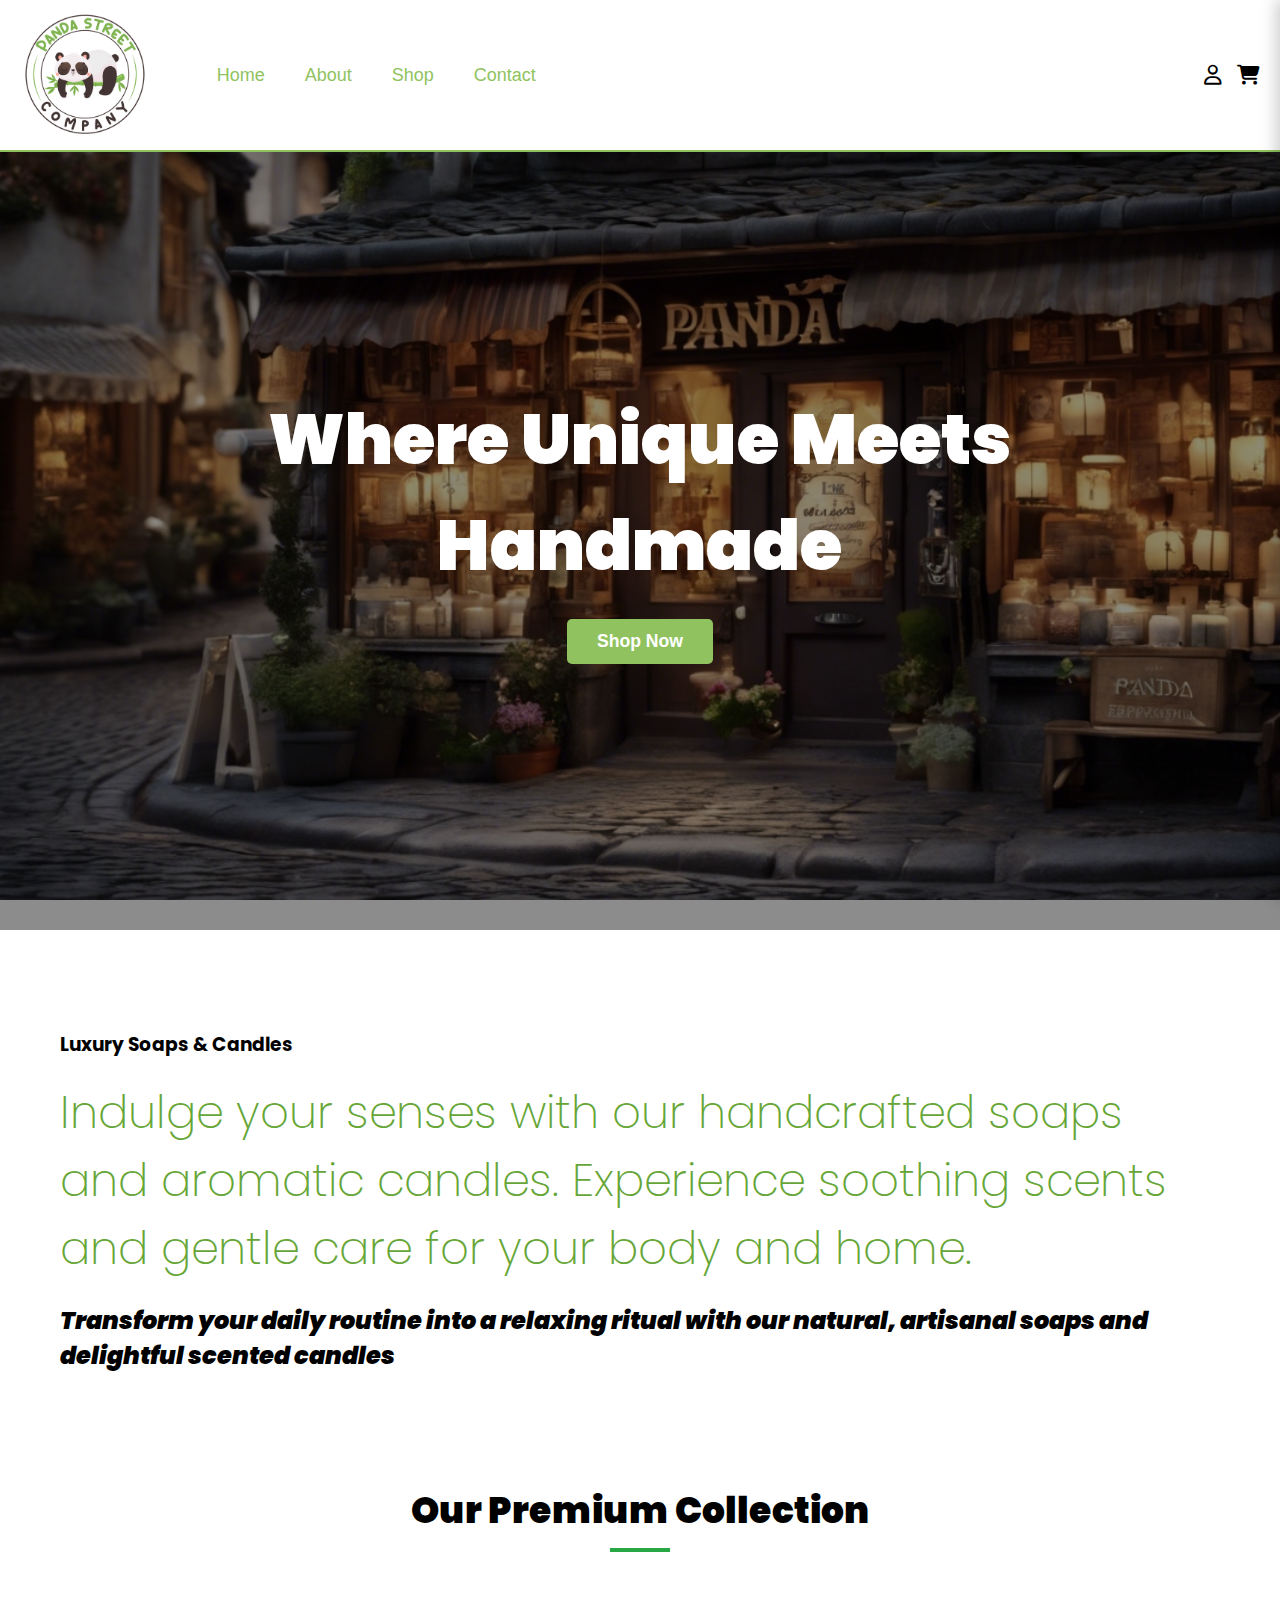
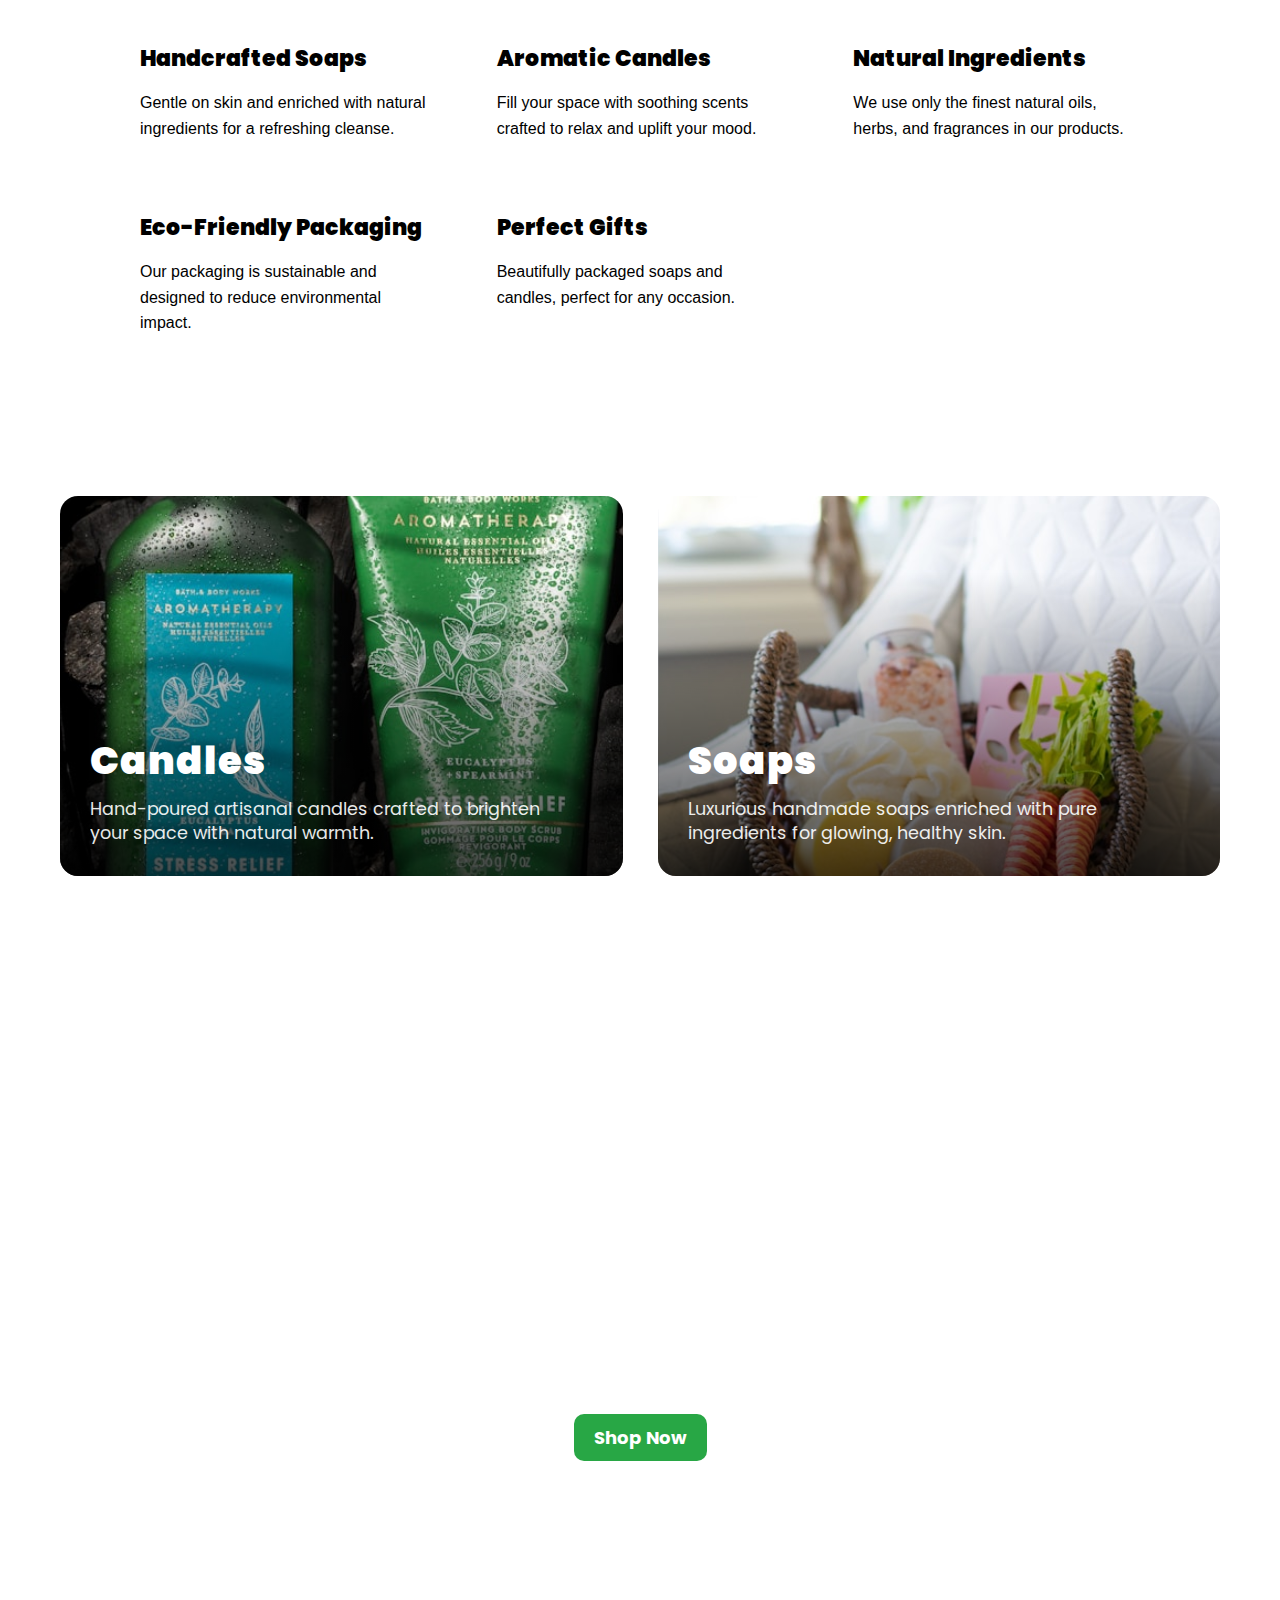
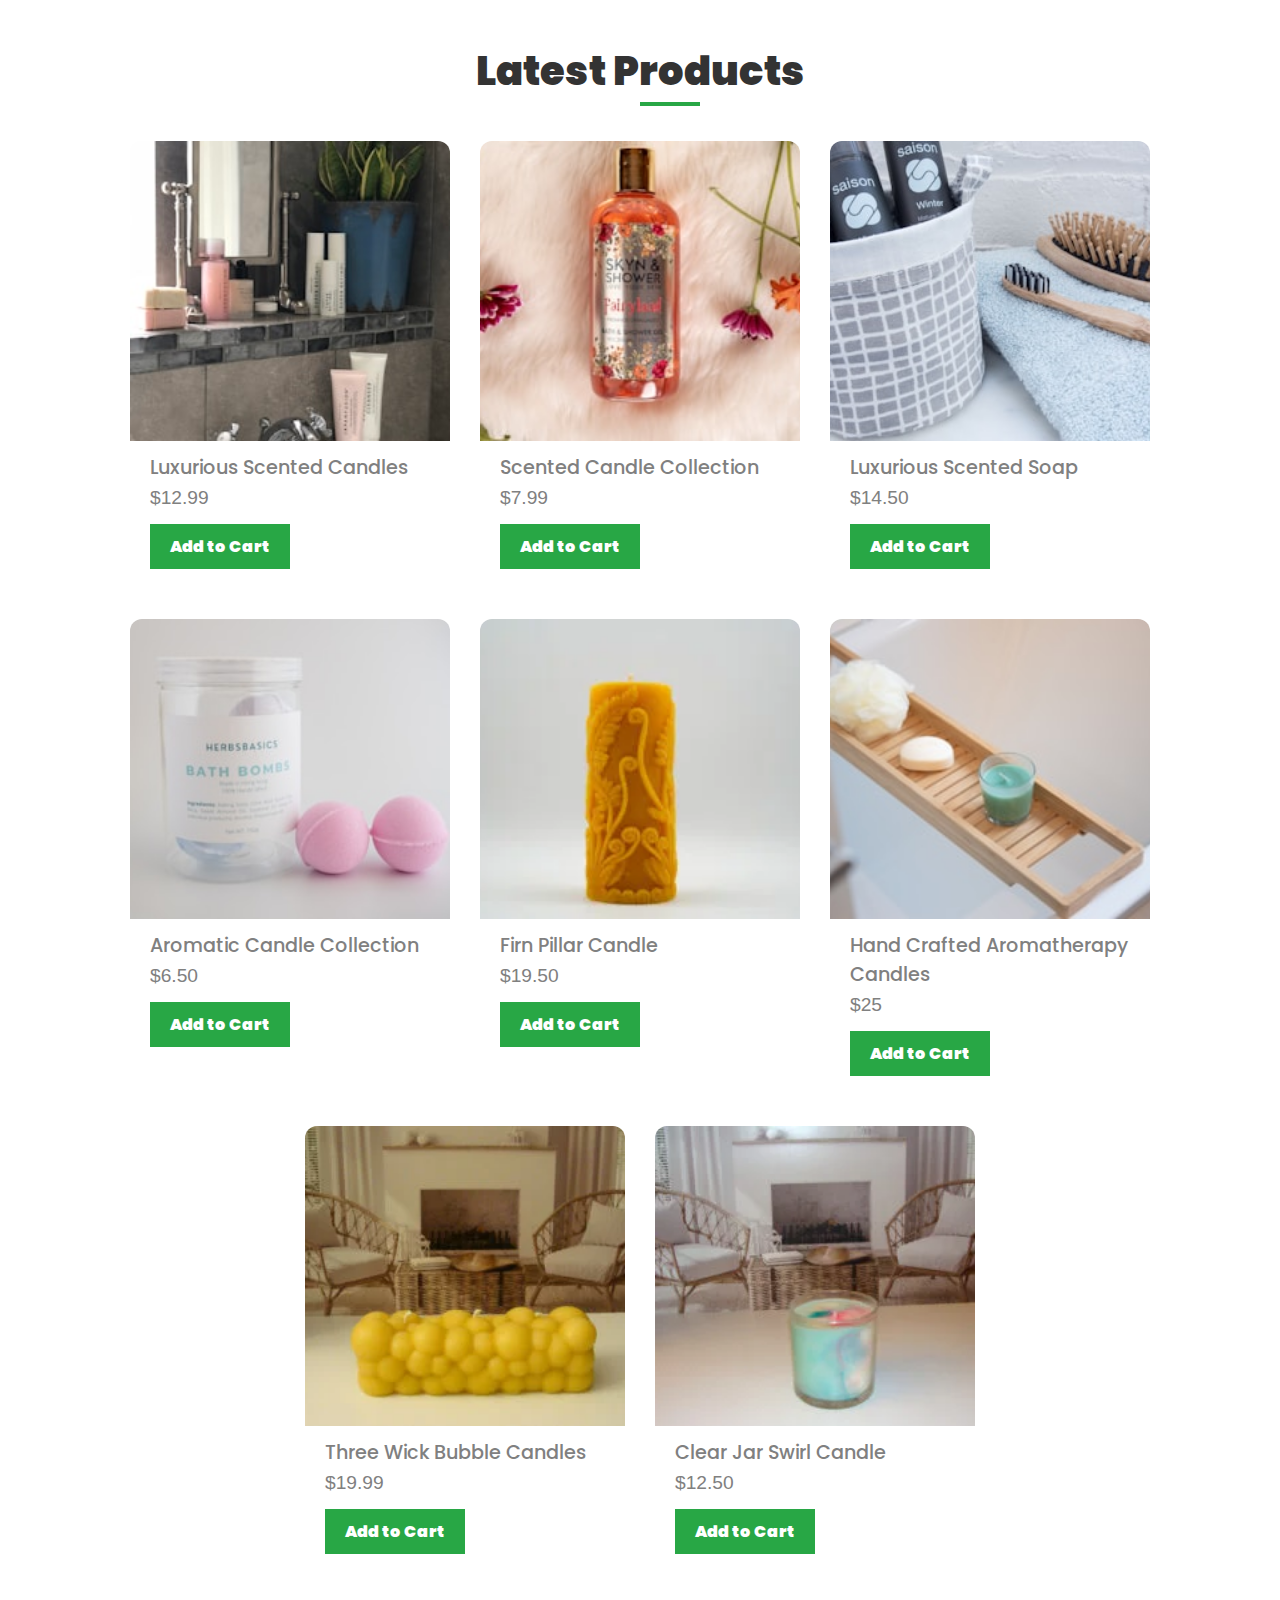
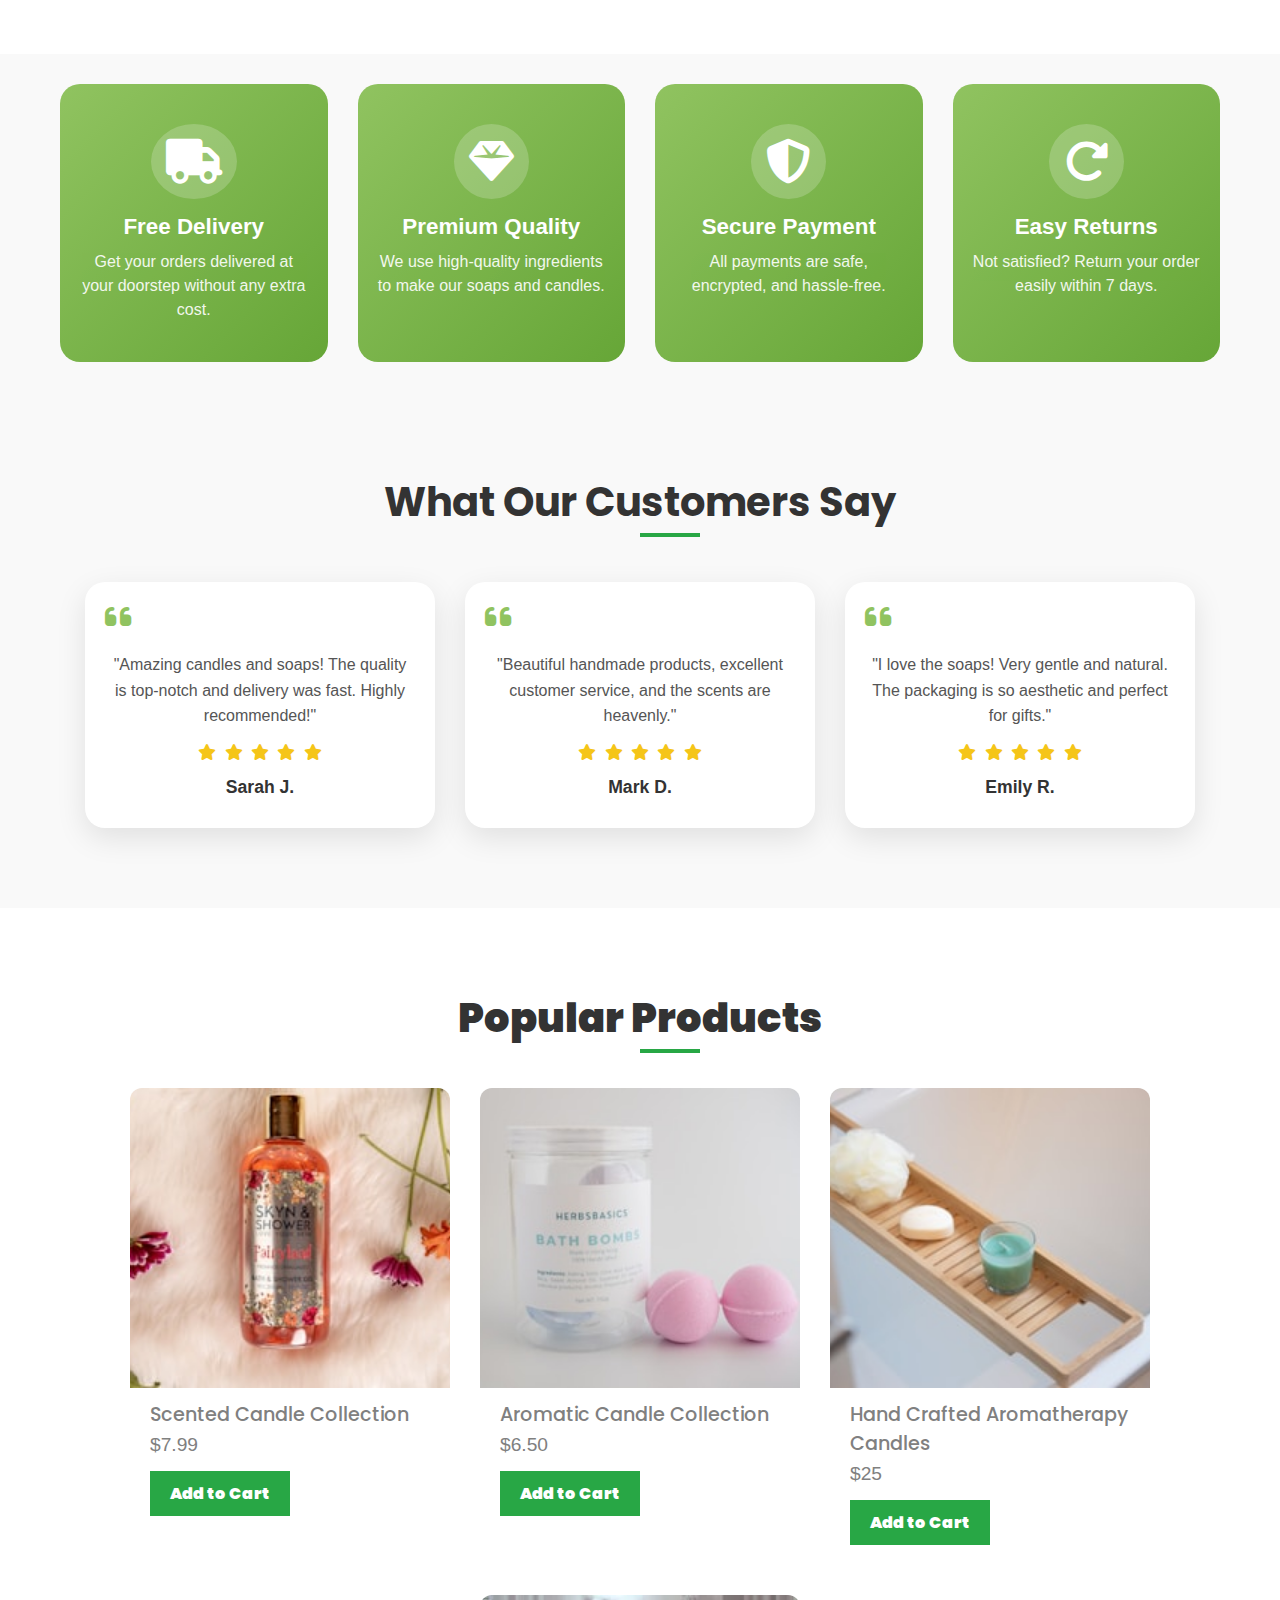
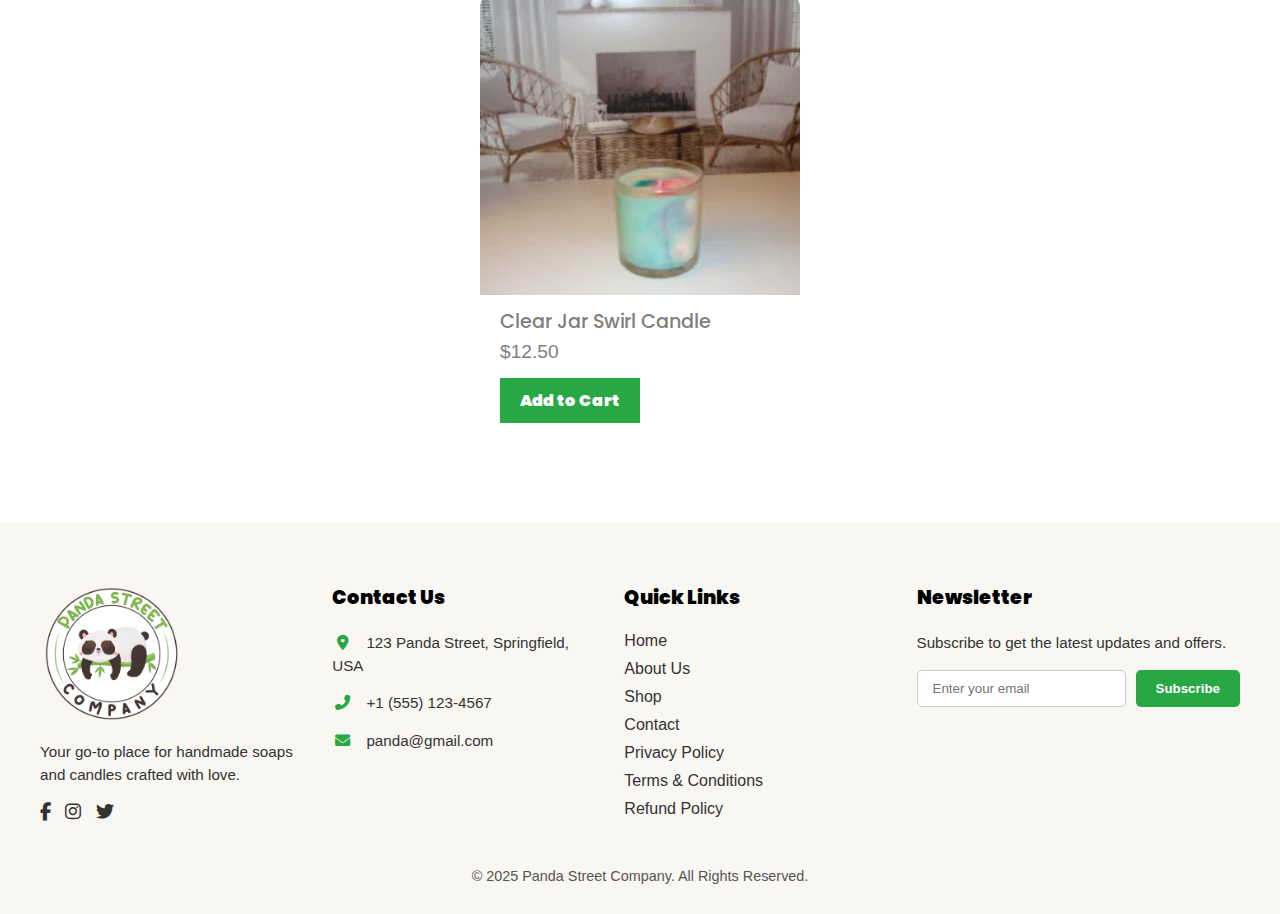
<file: index.html>
<!DOCTYPE html>
<html lang="en">
<head>
    <meta charset="UTF-8">
    <meta name="viewport" content="width=device-width, initial-scale=1.0">
    <title>Panda Street Company</title>
    <link rel="stylesheet" href="style.css">
    <link rel="shortcut icon" href="images/logo.png" type="image/x-icon">

    <!-- ICONS -->
    <link rel="stylesheet" href="https://cdnjs.cloudflare.com/ajax/libs/font-awesome/6.5.0/css/all.min.css">
</head>
<body>

    <!-- NAVBAR -->
         <header class="navbar">
        <div class="left-space"></div>

        <!-- Center Logo + Desktop Menu -->
        <div class="center-box">
            <img src="images/logo.png" class="logo" alt="Panda Street Company">

            <nav class="menu">
                <a href="index.html">Home</a>
                <a href="about.html">About</a>
                <a href="shop.html">Shop</a>
                <a href="contact.html">Contact</a>
            </nav>
        </div>

        <!-- Right Icons + Hamburger -->
        <div class="right-icons">
            <a href="account.html" class="icon"><i class="fa-regular fa-user"></i></a>
            <a href="#" class="icon"><i class="fa-solid fa-cart-shopping"></i></a>

            <div class="hamburger">
                <i class="fa-solid fa-bars"></i>
            </div>
        </div>
    </header>

    <!-- MOBILE MENU -->
    <div class="mobile-menu">
        <a href="index.html">Home</a>
        <a href="about.html">About</a>
        <a href="shop.html">Shop</a>
        <a href="contact.html">Contact</a>
        <!-- <a href="about.html">Account</a> -->
        <!-- <a href="#">Cart</a> -->
    </div>
<!-- SIDE CART -->
<div class="side-cart" id="sideCart">
    <div class="cart-header">
        <h3>Your Cart</h3>
        <span class="close-cart">&times;</span>
    </div>
    <div class="cart-items">
        <p>No items in cart.</p>
    </div>
    <div class="cart-footer">
        <p>Total: $0.00</p>
        <button class="checkout-btn">Checkout</button>
    </div>
</div>
<div class="cart-overlay" id="cartOverlay"></div>

    <script>
        const hamburger = document.querySelector(".hamburger");
const mobileMenu = document.querySelector(".mobile-menu");

hamburger.addEventListener("click", () => {
    mobileMenu.style.display =
        mobileMenu.style.display === "flex" ? "none" : "flex";
});

const cartIcon = document.querySelector(".fa-cart-shopping");
const sideCart = document.getElementById("sideCart");
const cartOverlay = document.getElementById("cartOverlay");
const closeCart = document.querySelector(".close-cart");

cartIcon.addEventListener("click", () => {
    sideCart.classList.add("active");
    cartOverlay.classList.add("active");
});

closeCart.addEventListener("click", () => {
    sideCart.classList.remove("active");
    cartOverlay.classList.remove("active");
});

cartOverlay.addEventListener("click", () => {
    sideCart.classList.remove("active");
    cartOverlay.classList.remove("active");
});

    </script>

    <!-- NAv End -->
     <!-- hero Section -->
      <!-- HERO SECTION -->
<section class="hero">
    <div class="overlay"></div>

    <div class="hero-content">
        <h1>Where Unique Meets Handmade</h1>
        <a href="#" class="hero-btn">Shop Now</a>
    </div>
</section>

<!-- After header -->
<div class="after-header-text-main">
    <h3>Luxury Soaps & Candles</h3>
    <p>Indulge your senses with our handcrafted soaps and aromatic candles. Experience soothing scents and gentle care for your body and home.</p>
    <h2>Transform your daily routine into a relaxing ritual with our natural, artisanal soaps and delightful scented candles</h2>
</div>


<section class="products-features">
  <div class="container">
    <h2 class="products-features-section-title">Our Premium Collection</h2>
    <div class="product-features-grid">
      <div class="product-feature-box">
        <h3>Handcrafted Soaps</h3>
        <p>Gentle on skin and enriched with natural ingredients for a refreshing cleanse.</p>
      </div>
      <div class="product-feature-box">
        <h3>Aromatic Candles</h3>
        <p>Fill your space with soothing scents crafted to relax and uplift your mood.</p>
      </div>
      <div class="product-feature-box">
        <h3>Natural Ingredients</h3>
        <p>We use only the finest natural oils, herbs, and fragrances in our products.</p>
      </div>
      <div class="product-feature-box">
        <h3>Eco-Friendly Packaging</h3>
        <p>Our packaging is sustainable and designed to reduce environmental impact.</p>
      </div>
      <div class="product-feature-box">
        <h3>Perfect Gifts</h3>
        <p>Beautifully packaged soaps and candles, perfect for any occasion.</p>
      </div>
    </div>
  </div>
</section>




 <!-- AFTER HEADER SECTION -->
<section class="after-header">

    <!-- Candles Box -->
    <div class="box" style="background-image: url('images/candles-bg.jpeg');">
        <div class="box-overlay"></div>
        <div class="box-content">
            <h2>Candles</h2>
            <p>Hand-poured artisanal candles crafted to brighten your space with natural warmth.</p>
        </div>
    </div>

    <!-- Soaps Box -->
    <div class="box" style="background-image: url('images/soaps-bg.jpeg');">
        <div class="box-overlay"></div>
        <div class="box-content">
            <h2>Soaps</h2>
            <p>Luxurious handmade soaps enriched with pure ingredients for glowing, healthy skin.</p>
        </div>
    </div>

</section>


<section class="healthy-journey">
    <h3>Free of Harmful Chemicals</h3>
    <p>Start on your journey to healthy, satisfying, aromatic, and flavorful organic Candles.</p>
    <a href="shop.html">Shop Now</a>
</section>


<!-- product section -->
 <!-- PRODUCT CARDS SECTION -->
<section class="products-section">
    <h2 class="section-title">Latest Products</h2>

    <div class="products-grid">

        <!-- Product 1 -->
        <div class="product-card">
    <img src="images/Luxurious Scented Candles.jpeg" alt="Product Image">
    <h3>Luxurious Scented Candles</h3>
    <p class="price">$12.99</p>
    <button class="add-to-cart">Add to Cart</button>
</div>


        <!-- Product 2 -->
        <div class="product-card">
            <img src="images/Scented-Candle-collection.jpeg" alt="Product Image">
            <h3>Scented Candle Collection</h3>
            <!-- Star Rating -->
     
            <p class="price">$7.99</p>
    <button class="add-to-cart">Add to Cart</button>

        </div>

        <!-- Product 3 -->
        <div class="product-card">
            <img src="images/Luxurious Scented soap.jpeg" alt="Product Image">
            <h3>Luxurious Scented Soap</h3>
            <!-- Star Rating -->
     
            <p class="price">$14.50</p>
    <button class="add-to-cart">Add to Cart</button>
        </div>

        <!-- Product 4 -->
        <div class="product-card">
            <img src="images/Aromatic Candle Collection.jpeg" alt="Product Image">
            <h3>Aromatic Candle Collection</h3>
            <!-- Star Rating -->
     
            <p class="price">$6.50</p>
    <button class="add-to-cart">Add to Cart</button>
        </div>

        <!-- Product 5 -->
        <div class="product-card">
            <img src="images/Fern-pillar-candle.webp" alt="Product Image">
            <h3>Firn Pillar Candle</h3>
            <!-- Star Rating -->
     
            <p class="price">$19.50</p>
    <button class="add-to-cart">Add to Cart</button>
        </div>
        <!-- Product 6 -->
        <div class="product-card">
            <img src="images/handcrafted-aromatherapy-candles.jpeg" alt="Product Image">
            <h3>Hand Crafted Aromatherapy Candles</h3>
            <!-- Star Rating -->
     
            <p class="price">$25</p>
    <button class="add-to-cart">Add to Cart</button>
        </div>
        <!-- Product 7 -->
        <div class="product-card">
            <img src="images/Three Wick Bubble Candles.webp" alt="Product Image">
            <h3>Three Wick Bubble Candles</h3>
            <!-- Star Rating -->
     
            <p class="price">$19.99</p>
    <button class="add-to-cart">Add to Cart</button>
        </div>
        <!-- Product 8 -->
        <div class="product-card">
            <img src="images/Clear Jar Swirl Candle.webp" alt="Product Image">
            <h3>Clear Jar Swirl Candle</h3>
            <!-- Star Rating -->
     
            <p class="price">$12.50</p>
    <button class="add-to-cart">Add to Cart</button>
        </div>

    </div>
</section>

<!-- Feature Section -->
 <!-- FEATURES SECTION -->
<section class="features-section">
    <div class="features-grid">

        <!-- Feature 1 -->
        <div class="feature-box">
            <i class="fa-solid fa-truck"></i>
            <h3>Free Delivery</h3>
            <p>Get your orders delivered at your doorstep without any extra cost.</p>
        </div>

        <!-- Feature 2 -->
        <div class="feature-box">
            <i class="fa-solid fa-gem"></i>
            <h3>Premium Quality</h3>
            <p>We use high-quality ingredients to make our soaps and candles.</p>
        </div>

        <!-- Feature 3 -->
        <div class="feature-box">
            <i class="fa-solid fa-shield-halved"></i>
            <h3>Secure Payment</h3>
            <p>All payments are safe, encrypted, and hassle-free.</p>
        </div>

        <!-- Feature 4 -->
        <div class="feature-box">
            <i class="fa-solid fa-rotate-right"></i>
            <h3>Easy Returns</h3>
            <p>Not satisfied? Return your order easily within 7 days.</p>
        </div>

    </div>
</section>


<!-- Review  -->
 <!-- TESTIMONIALS SECTION -->
<section class="testimonials-section">
    <h2 class="section-title">What Our Customers Say</h2>

    <div class="testimonials-grid">

        <!-- Testimonial 1 -->
        <div class="testimonial-box">
            <i class="fa-solid fa-quote-left quote-icon"></i>
            <p>"Amazing candles and soaps! The quality is top-notch and delivery was fast. Highly recommended!"</p>
            <div class="stars">
                <i class="fa-solid fa-star"></i>
                <i class="fa-solid fa-star"></i>
                <i class="fa-solid fa-star"></i>
                <i class="fa-solid fa-star"></i>
                <i class="fa-solid fa-star"></i>
            </div>
            <h4>Sarah J.</h4>
        </div>

        <!-- Testimonial 2 -->
        <div class="testimonial-box">
            <i class="fa-solid fa-quote-left quote-icon"></i>
            <p>"Beautiful handmade products, excellent customer service, and the scents are heavenly."</p>
            <div class="stars">
                <i class="fa-solid fa-star"></i>
                <i class="fa-solid fa-star"></i>
                <i class="fa-solid fa-star"></i>
                <i class="fa-solid fa-star"></i>
                <i class="fa-solid fa-star"></i>
            </div>
            <h4>Mark D.</h4>
        </div>

        <!-- Testimonial 3 -->
        <div class="testimonial-box">
            <i class="fa-solid fa-quote-left quote-icon"></i>
            <p>"I love the soaps! Very gentle and natural. The packaging is so aesthetic and perfect for gifts."</p>
            <div class="stars">
                <i class="fa-solid fa-star"></i>
                <i class="fa-solid fa-star"></i>
                <i class="fa-solid fa-star"></i>
                <i class="fa-solid fa-star"></i>
                <i class="fa-solid fa-star"></i>
            </div>
            <h4>Emily R.</h4>
        </div>

    </div>
</section>

<!-- PRODUCT CARDS SECTION -->
<section class="products-section">
    <h2 class="section-title">Popular Products</h2>

    <div class="products-grid">

        <!-- Product 2 -->
        <div class="product-card">
            <img src="images/Scented-Candle-collection.jpeg" alt="Product Image">
            <h3>Scented Candle Collection</h3>
            <!-- Star Rating -->
     
            <p class="price">$7.99</p>
    <button class="add-to-cart">Add to Cart</button>
        </div>

        <!-- Product 4 -->
        <div class="product-card">
            <img src="images/Aromatic Candle Collection.jpeg" alt="Product Image">
            <h3>Aromatic Candle Collection</h3>
            <!-- Star Rating -->
     
            <p class="price">$6.50</p>
    <button class="add-to-cart">Add to Cart</button>
        </div>
       
        <!-- Product 6 -->
        <div class="product-card">
            <img src="images/handcrafted-aromatherapy-candles.jpeg" alt="Product Image">
            <h3>Hand Crafted Aromatherapy Candles</h3>
            <!-- Star Rating -->
     
            <p class="price">$25</p>
    <button class="add-to-cart">Add to Cart</button>
        </div>
        
        <!-- Product 8 -->
        <div class="product-card">
            <img src="images/Clear Jar Swirl Candle.webp" alt="Product Image">
            <h3>Clear Jar Swirl Candle</h3>
            <!-- Star Rating -->
     
            <p class="price">$12.50</p>
    <button class="add-to-cart">Add to Cart</button>
        </div>

    </div>
</section>


<!-- FOOTER SECTION -->
<footer class="footer">
    <div class="footer-container">

        <!-- Column 1: Logo + About + Social -->
        <div class="footer-column">
            <img src="images/logo.png" alt="Panda Street Company" class="footer-logo">
            <p>Your go-to place for handmade soaps and candles crafted with love.</p>
            <div class="footer-social">
                <a href="#"><i class="fab fa-facebook-f"></i></a>
                <a href="#"><i class="fab fa-instagram"></i></a>
                <a href="#"><i class="fab fa-twitter"></i></a>
            </div>
        </div>

        <!-- Column 2: Contact Us -->
        <div class="footer-column">
    <h4>Contact Us</h4>
    <p><i class="fas fa-map-marker-alt"></i> 123 Panda Street, Springfield, USA</p>
    <p><i class="fas fa-phone-alt"></i> +1 (555) 123-4567</p>
    <p><i class="fas fa-envelope"></i> panda@gmail.com</p>
</div>

        <!-- Column 3: Quick Links -->
        <div class="footer-column">
            <h4>Quick Links</h4>
            <ul>
                <li><a href="index.html">Home</a></li>
                <li><a href="about.html">About Us</a></li>
                <li><a href="shop.html">Shop</a></li>
                 
                <li><a href="contact.html">Contact</a></li>
                <li><a href="privacy.html">Privacy Policy</a></li>
                <li><a href="terms.html">Terms & Conditions</a></li>
                <li><a href="refund.html">Refund Policy</a></li>
            </ul>
        </div>

        <!-- Column 4: Newsletter -->
        <div class="footer-column">
            <h4>Newsletter</h4>
            <p>Subscribe to get the latest updates and offers.</p>
            <form class="newsletter-form">
                <input type="email" placeholder="Enter your email">
                <button type="submit">Subscribe</button>
            </form>
        </div>

    </div>

    <div class="footer-bottom">
        <p>© 2025 Panda Street Company. All Rights Reserved.</p>
    </div>
</footer>



<script src="script.js"></script>


</body>
</html>
</file>
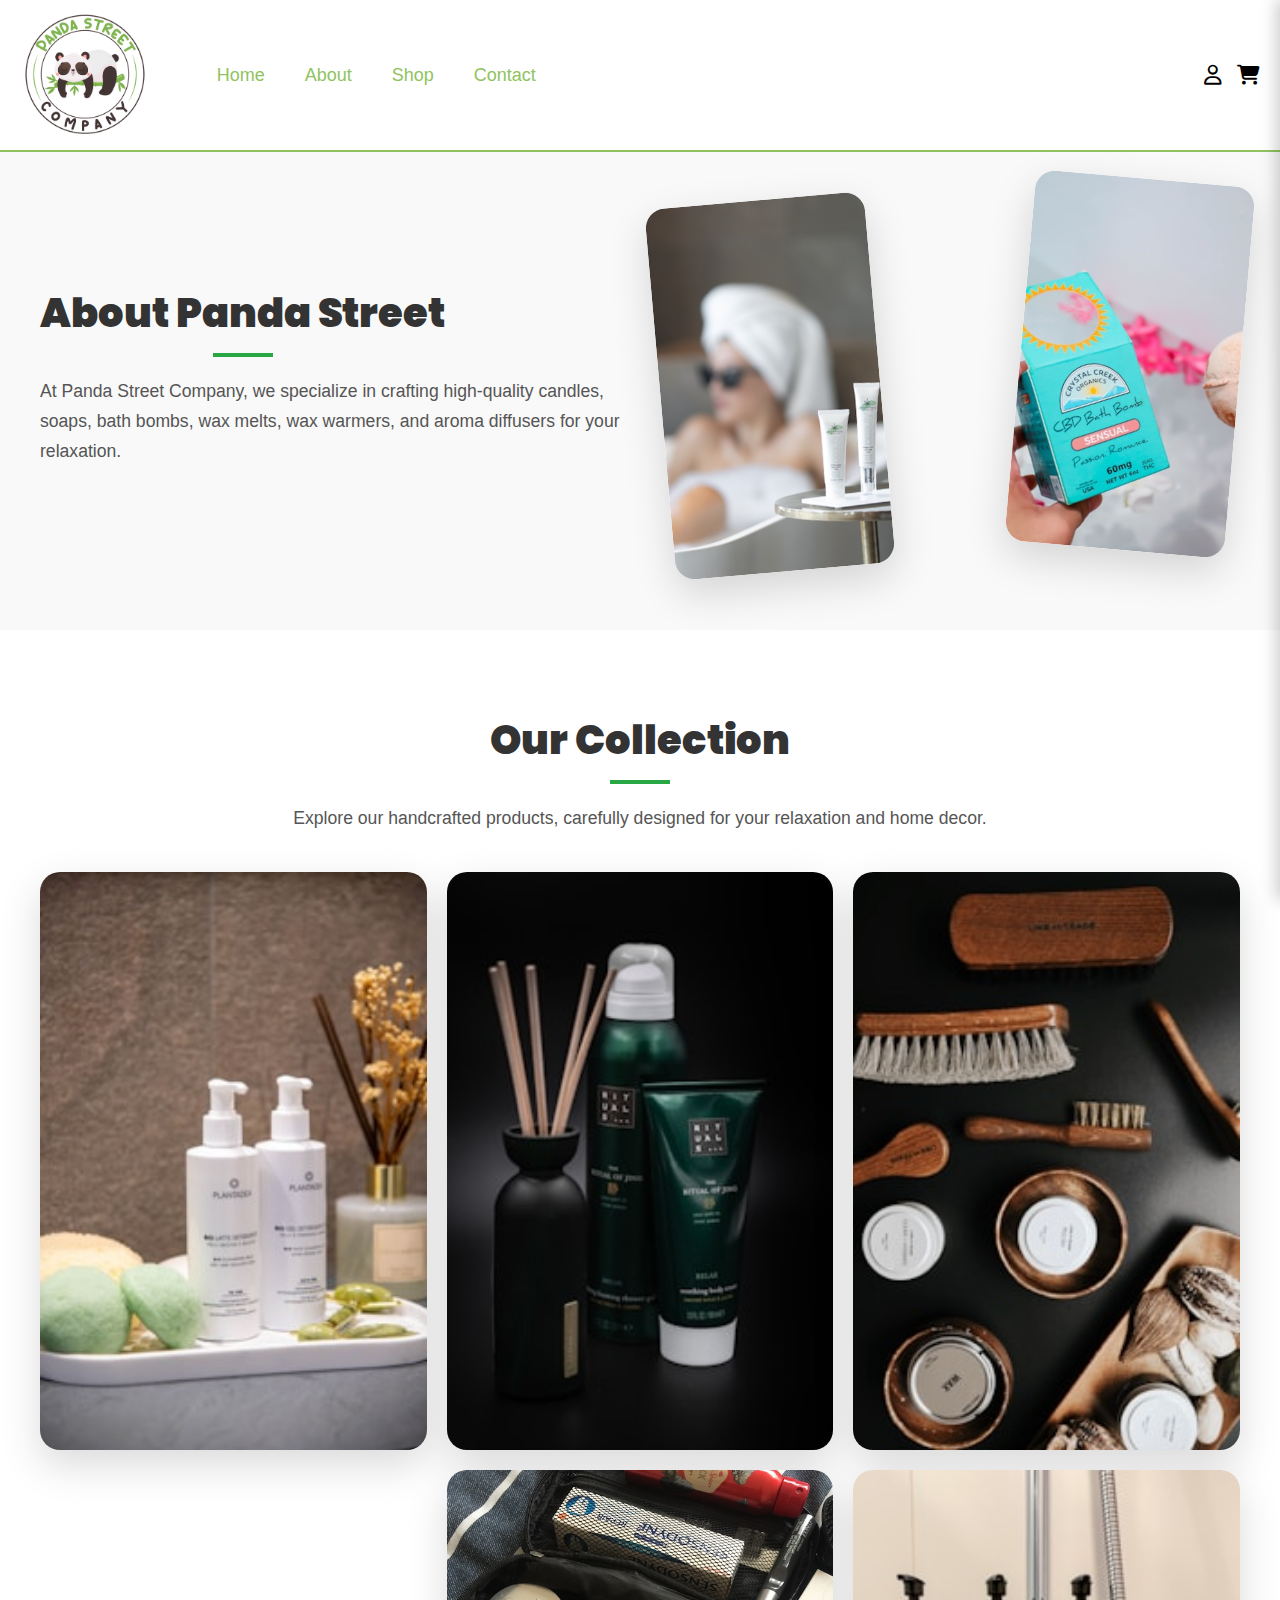
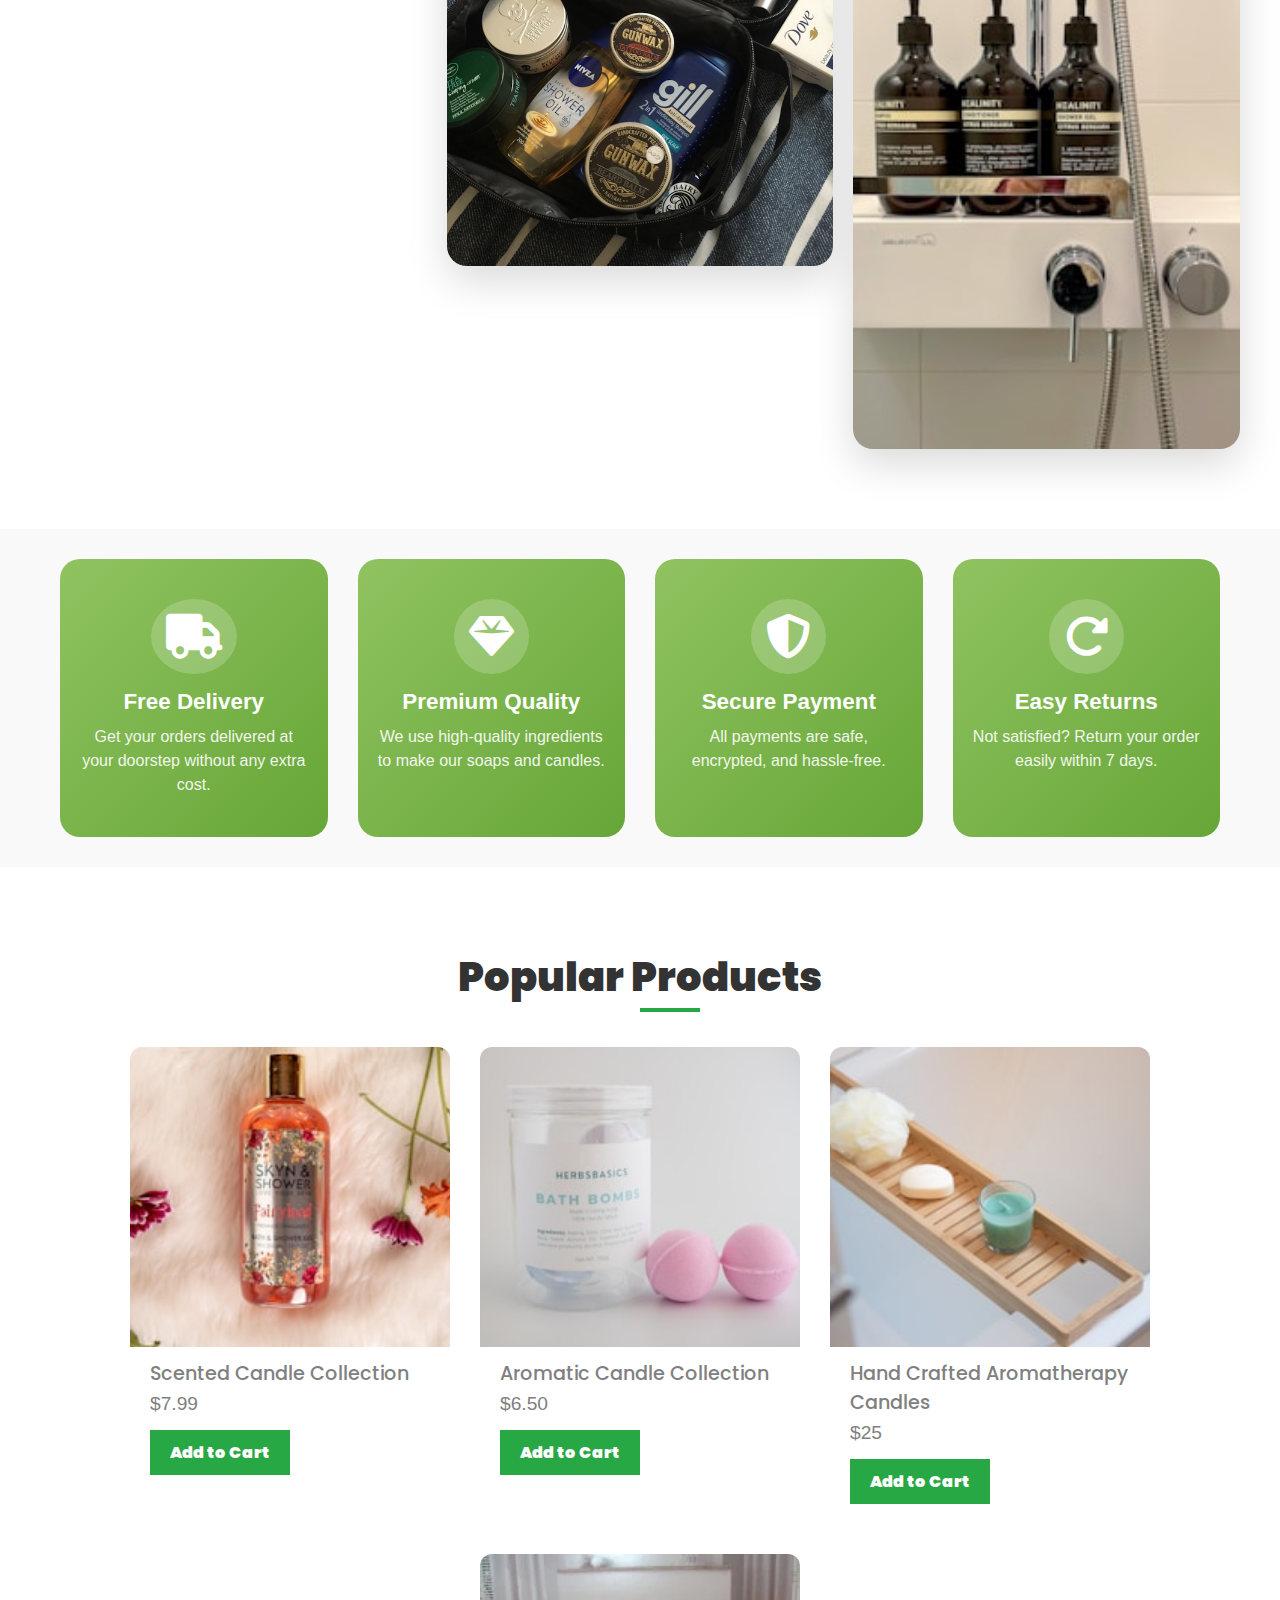
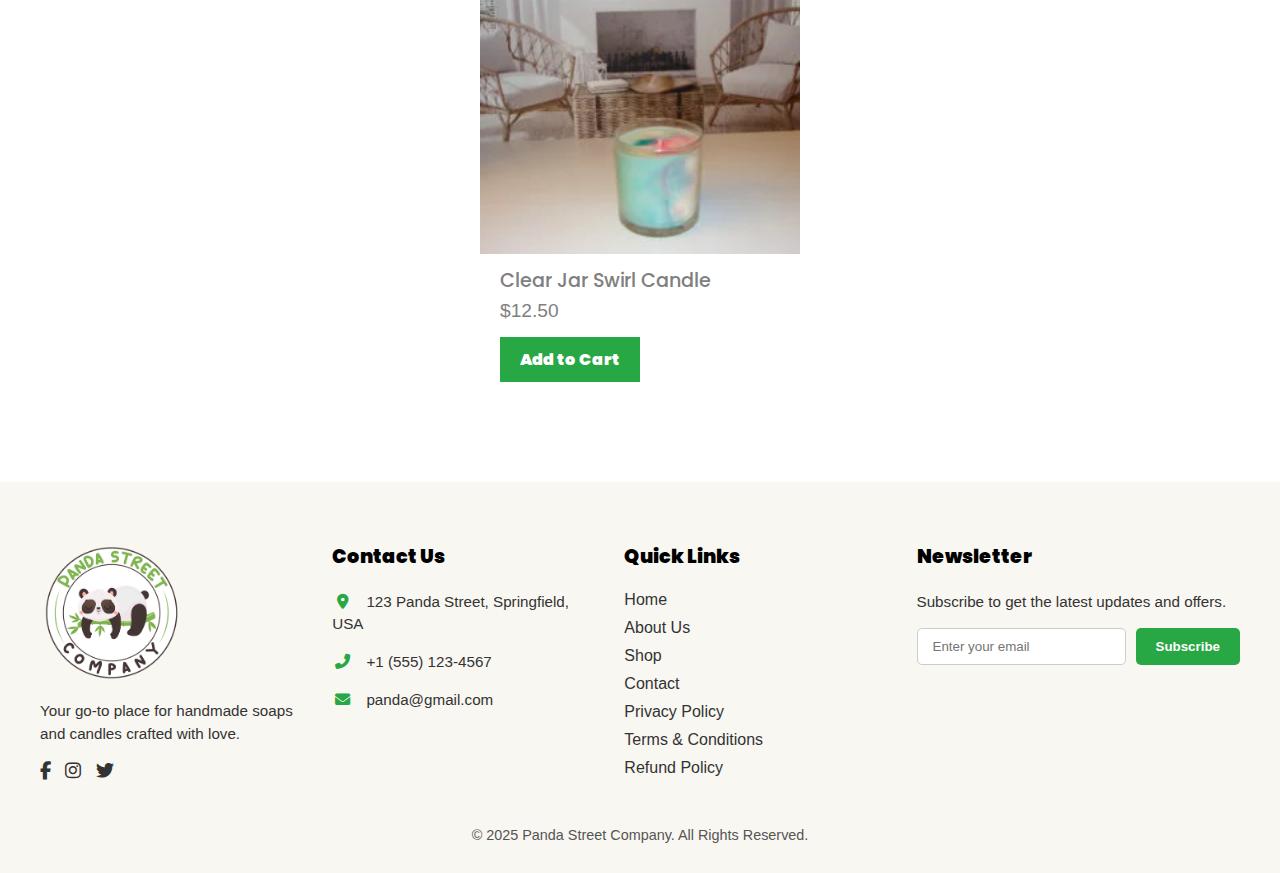
<file: about.html>
<!DOCTYPE html>
<html lang="en">
<head>
    <meta charset="UTF-8">
    <meta name="viewport" content="width=device-width, initial-scale=1.0">
    <title>Panda Street Company</title>
    <link rel="stylesheet" href="style.css">

    <link rel="shortcut icon" href="images/logo.png" type="image/x-icon">
    <!-- ICONS -->
    <link rel="stylesheet" href="https://cdnjs.cloudflare.com/ajax/libs/font-awesome/6.5.0/css/all.min.css">
</head>
<body>

    <!-- NAVBAR -->
    <header class="navbar">
        <div class="left-space"></div>

        <!-- Center Logo + Desktop Menu -->
        <div class="center-box">
            <img src="images/logo.png" class="logo" alt="Panda Street Company">

            <nav class="menu">
                <a href="index.html">Home</a>
                <a href="about.html">About</a>
                <a href="shop.html">Shop</a>
                <a href="contact.html">Contact</a>
            </nav>
        </div>

        <!-- Right Icons + Hamburger -->
        <div class="right-icons">
            <a href="account.html" class="icon"><i class="fa-regular fa-user"></i></a>
            <a href="#" class="icon"><i class="fa-solid fa-cart-shopping"></i></a>

            <div class="hamburger">
                <i class="fa-solid fa-bars"></i>
            </div>
        </div>
    </header>

    <!-- MOBILE MENU -->
    <div class="mobile-menu">
        <a href="index.html">Home</a>
        <a href="about.html">About</a>
        <a href="shop.html">Shop</a>
        <a href="contact.html">Contact</a>
        <!-- <a href="about.html">Account</a> -->
        <!-- <a href="#">Cart</a> -->
    </div>
<!-- SIDE CART -->
<div class="side-cart" id="sideCart">
    <div class="cart-header">
        <h3>Your Cart</h3>
        <span class="close-cart">&times;</span>
    </div>
    <div class="cart-items">
        <p>No items in cart.</p>
    </div>
    <div class="cart-footer">
        <p>Total: $0.00</p>
        <button class="checkout-btn">Checkout</button>
    </div>
</div>
<div class="cart-overlay" id="cartOverlay"></div>

    <script>
        const hamburger = document.querySelector(".hamburger");
const mobileMenu = document.querySelector(".mobile-menu");

hamburger.addEventListener("click", () => {
    mobileMenu.style.display =
        mobileMenu.style.display === "flex" ? "none" : "flex";
});

const cartIcon = document.querySelector(".fa-cart-shopping");
const sideCart = document.getElementById("sideCart");
const cartOverlay = document.getElementById("cartOverlay");
const closeCart = document.querySelector(".close-cart");

cartIcon.addEventListener("click", () => {
    sideCart.classList.add("active");
    cartOverlay.classList.add("active");
});

closeCart.addEventListener("click", () => {
    sideCart.classList.remove("active");
    cartOverlay.classList.remove("active");
});

cartOverlay.addEventListener("click", () => {
    sideCart.classList.remove("active");
    cartOverlay.classList.remove("active");
});

    </script>

    <!-- NAv End -->
    
    <section class="about-header-section">
  <div class="about-container">

    <!-- Left: Text -->
    <div class="about-text">
      <h2>About Panda Street</h2>
      <p>
        At Panda Street Company, we specialize in crafting high-quality candles, soaps, bath bombs, wax melts, wax warmers, and aroma diffusers for your relaxation.
      </p>
    </div>

    <!-- Right: Overlapping Image Collage -->
    <div class="about-images">
      <img src="images/about-header-image-2.jpeg" alt="About Image 1" class="img-one">
      <img src="images/about-header-image-1.jpeg" alt="About Image 2" class="img-two">
    </div>

  </div>
</section>

<section class="image-collage-section">
  <div class="collage-container">
    <h2>Our Collection</h2>
    <p>Explore our handcrafted products, carefully designed for your relaxation and home decor.</p>
    
    <div class="collage-grid">
      <img src="images/about-collage-1.jpeg" alt="Collage Image 1">
      <img src="images/about-collage-2.jpeg" alt="Collage Image 2">
      <img src="images/about-collage-3.jpeg" alt="Collage Image 3">
      <img src="images/about-collage-4.jpeg" alt="Collage Image 4">
      <img src="images/about-collage-5.jpeg" alt="Collage Image 5">
    </div>
  </div>
</section>



<!-- Feature Section -->
 <!-- FEATURES SECTION -->
<section class="features-section">
    <div class="features-grid">

        <!-- Feature 1 -->
        <div class="feature-box">
            <i class="fa-solid fa-truck"></i>
            <h3>Free Delivery</h3>
            <p>Get your orders delivered at your doorstep without any extra cost.</p>
        </div>

        <!-- Feature 2 -->
        <div class="feature-box">
            <i class="fa-solid fa-gem"></i>
            <h3>Premium Quality</h3>
            <p>We use high-quality ingredients to make our soaps and candles.</p>
        </div>

        <!-- Feature 3 -->
        <div class="feature-box">
            <i class="fa-solid fa-shield-halved"></i>
            <h3>Secure Payment</h3>
            <p>All payments are safe, encrypted, and hassle-free.</p>
        </div>

        <!-- Feature 4 -->
        <div class="feature-box">
            <i class="fa-solid fa-rotate-right"></i>
            <h3>Easy Returns</h3>
            <p>Not satisfied? Return your order easily within 7 days.</p>
        </div>

    </div>
</section>


<!-- Review  -->


<!-- PRODUCT CARDS SECTION -->
<section class="products-section">
    <h2 class="section-title">Popular Products</h2>

    <div class="products-grid">

        <!-- Product 2 -->
        <div class="product-card">
            <img src="images/Scented-Candle-collection.jpeg" alt="Product Image">
            <h3>Scented Candle Collection</h3>
            <!-- Star Rating -->
     
            <p class="price">$7.99</p>
    <button class="add-to-cart">Add to Cart</button>
        </div>

        <!-- Product 4 -->
        <div class="product-card">
            <img src="images/Aromatic Candle Collection.jpeg" alt="Product Image">
            <h3>Aromatic Candle Collection</h3>
            <!-- Star Rating -->
     
            <p class="price">$6.50</p>
    <button class="add-to-cart">Add to Cart</button>
        </div>
       
        <!-- Product 6 -->
        <div class="product-card">
            <img src="images/handcrafted-aromatherapy-candles.jpeg" alt="Product Image">
            <h3>Hand Crafted Aromatherapy Candles</h3>
            <!-- Star Rating -->
     
            <p class="price">$25</p>
    <button class="add-to-cart">Add to Cart</button>
        </div>
        
        <!-- Product 8 -->
        <div class="product-card">
            <img src="images/Clear Jar Swirl Candle.webp" alt="Product Image">
            <h3>Clear Jar Swirl Candle</h3>
            <!-- Star Rating -->
     
            <p class="price">$12.50</p>
    <button class="add-to-cart">Add to Cart</button>
        </div>

    </div>
</section>


<!-- FOOTER SECTION -->
<footer class="footer">
    <div class="footer-container">

        <!-- Column 1: Logo + About + Social -->
        <div class="footer-column">
            <img src="images/logo.png" alt="Panda Street Company" class="footer-logo">
            <p>Your go-to place for handmade soaps and candles crafted with love.</p>
            <div class="footer-social">
                <a href="#"><i class="fab fa-facebook-f"></i></a>
                <a href="#"><i class="fab fa-instagram"></i></a>
                <a href="#"><i class="fab fa-twitter"></i></a>
            </div>
        </div>

        <!-- Column 2: Contact Us -->
        <div class="footer-column">
    <h4>Contact Us</h4>
    <p><i class="fas fa-map-marker-alt"></i> 123 Panda Street, Springfield, USA</p>
    <p><i class="fas fa-phone-alt"></i> +1 (555) 123-4567</p>
    <p><i class="fas fa-envelope"></i> panda@gmail.com</p>
</div>

        <!-- Column 3: Quick Links -->
        <div class="footer-column">
            <h4>Quick Links</h4>
            <ul>
                <li><a href="index.html">Home</a></li>
                <li><a href="about.html">About Us</a></li>
                <li><a href="shop.html">Shop</a></li>
                 
                <li><a href="contact.html">Contact</a></li>
                <li><a href="privacy.html">Privacy Policy</a></li>
                <li><a href="terms.html">Terms & Conditions</a></li>
                <li><a href="refund.html">Refund Policy</a></li>
            </ul>
        </div>

        <!-- Column 4: Newsletter -->
        <div class="footer-column">
            <h4>Newsletter</h4>
            <p>Subscribe to get the latest updates and offers.</p>
            <form class="newsletter-form">
                <input type="email" placeholder="Enter your email">
                <button type="submit">Subscribe</button>
            </form>
        </div>

    </div>

    <div class="footer-bottom">
        <p>© 2025 Panda Street Company. All Rights Reserved.</p>
    </div>
</footer>



<script src="script.js"></script>


</body>
</html>
</file>
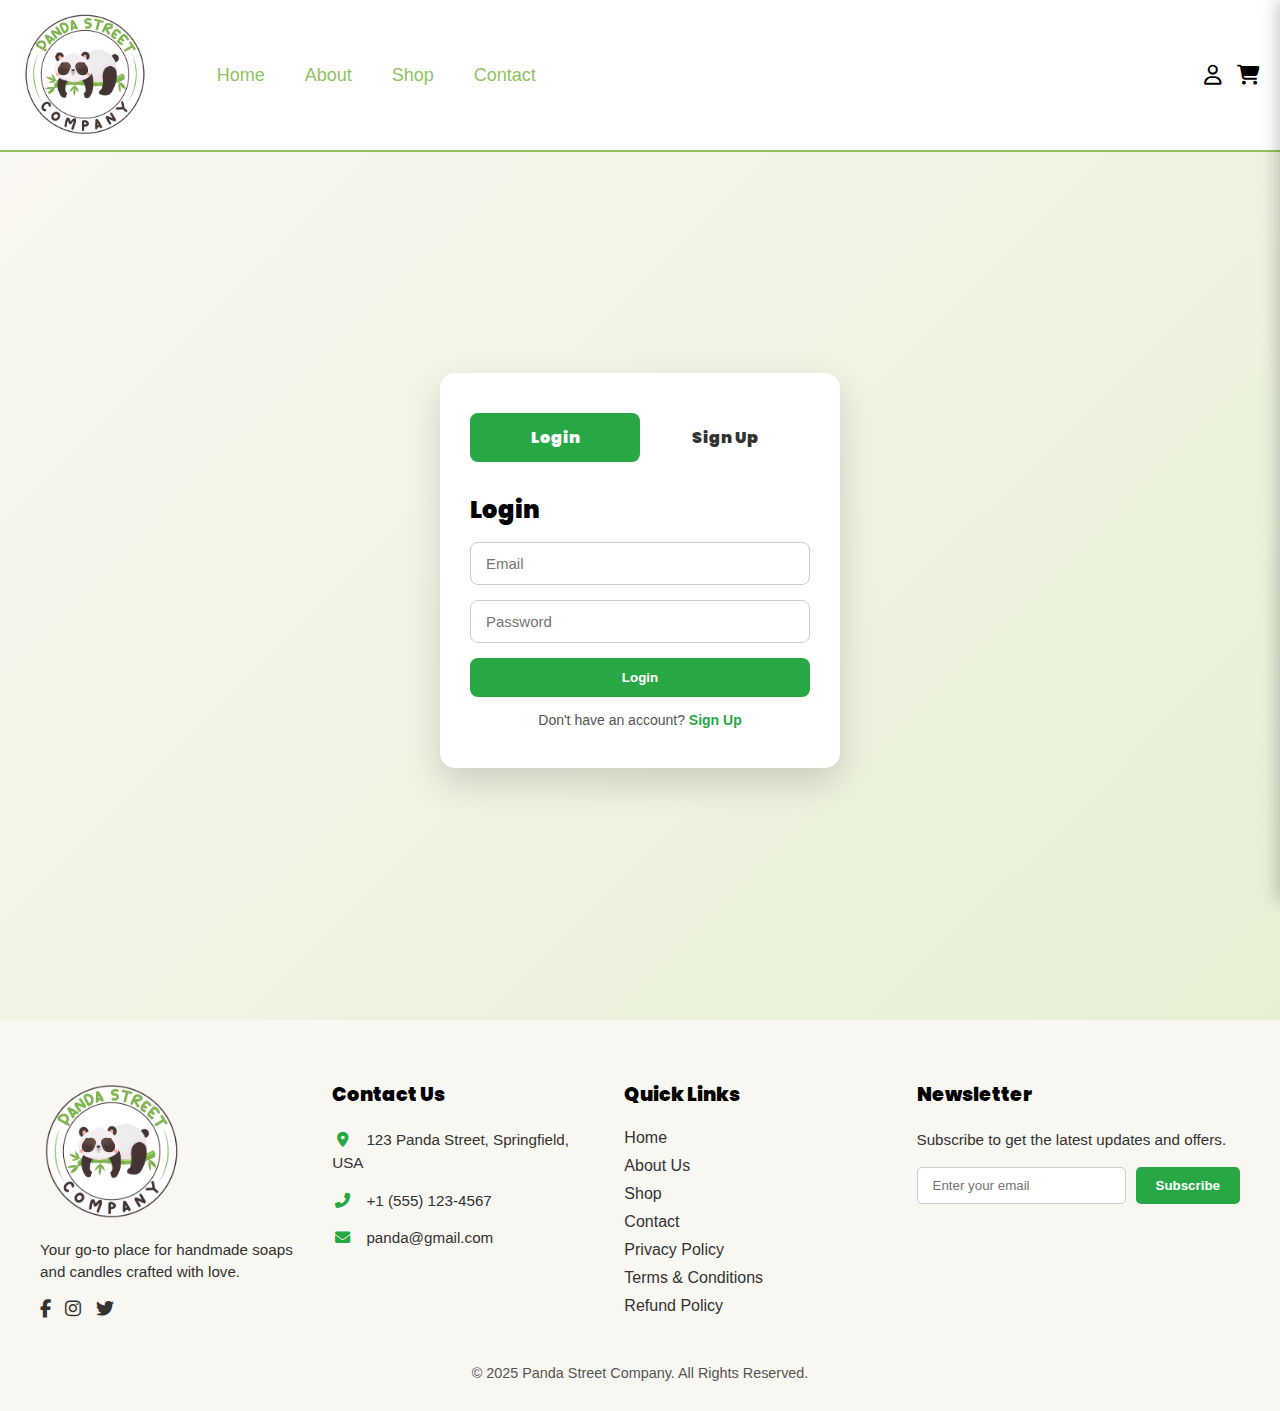
<file: account.html>
<!DOCTYPE html>
<html lang="en">
<head>
    <meta charset="UTF-8">
    <meta name="viewport" content="width=device-width, initial-scale=1.0">
    <title>Panda Street Company</title>
    <link rel="stylesheet" href="style.css">

    <link rel="shortcut icon" href="images/logo.png" type="image/x-icon">
    <!-- ICONS -->
    <link rel="stylesheet" href="https://cdnjs.cloudflare.com/ajax/libs/font-awesome/6.5.0/css/all.min.css">
</head>
<body>

    <!-- NAVBAR -->
    <header class="navbar">
        <div class="left-space"></div>

        <!-- Center Logo + Desktop Menu -->
        <div class="center-box">
            <img src="images/logo.png" class="logo" alt="Panda Street Company">

            <nav class="menu">
                <a href="index.html">Home</a>
                <a href="about.html">About</a>
                <a href="shop.html">Shop</a>
                <a href="contact.html">Contact</a>
            </nav>
        </div>

        <!-- Right Icons + Hamburger -->
        <div class="right-icons">
            <a href="account.html" class="icon"><i class="fa-regular fa-user"></i></a>
            <a href="#" class="icon"><i class="fa-solid fa-cart-shopping"></i></a>

            <div class="hamburger">
                <i class="fa-solid fa-bars"></i>
            </div>
        </div>
    </header>

    <!-- MOBILE MENU -->
    <div class="mobile-menu">
        <a href="index.html">Home</a>
        <a href="about.html">About</a>
        <a href="shop.html">Shop</a>
        <a href="contact.html">Contact</a>
        <!-- <a href="about.html">Account</a> -->
        <!-- <a href="#">Cart</a> -->
    </div>
<!-- SIDE CART -->
<div class="side-cart" id="sideCart">
    <div class="cart-header">
        <h3>Your Cart</h3>
        <span class="close-cart">&times;</span>
    </div>
    <div class="cart-items">
        <p>No items in cart.</p>
    </div>
    <div class="cart-footer">
        <p>Total: $0.00</p>
        <button class="checkout-btn">Checkout</button>
    </div>
</div>
<div class="cart-overlay" id="cartOverlay"></div>

    <script>
        const hamburger = document.querySelector(".hamburger");
const mobileMenu = document.querySelector(".mobile-menu");

hamburger.addEventListener("click", () => {
    mobileMenu.style.display =
        mobileMenu.style.display === "flex" ? "none" : "flex";
});

const cartIcon = document.querySelector(".fa-cart-shopping");
const sideCart = document.getElementById("sideCart");
const cartOverlay = document.getElementById("cartOverlay");
const closeCart = document.querySelector(".close-cart");

cartIcon.addEventListener("click", () => {
    sideCart.classList.add("active");
    cartOverlay.classList.add("active");
});

closeCart.addEventListener("click", () => {
    sideCart.classList.remove("active");
    cartOverlay.classList.remove("active");
});

cartOverlay.addEventListener("click", () => {
    sideCart.classList.remove("active");
    cartOverlay.classList.remove("active");
});

    </script>

    <!-- NAv End -->
    
  <section class="auth-section">
  <div class="auth-container">

    <!-- Form Toggle -->
    <div class="auth-toggle">
      <button id="loginBtn" class="active">Login</button>
      <button id="signupBtn">Sign Up</button>
    </div>

    <!-- Login Form -->
    <form id="loginForm" class="auth-form active">
      <h2>Login</h2>
      <input type="email" placeholder="Email" required>
      <input type="password" placeholder="Password" required>
      <button type="submit">Login</button>
      <p class="switch-text">Don't have an account? <span id="switchToSignup">Sign Up</span></p>
    </form>

    <!-- Sign Up Form -->
    <form id="signupForm" class="auth-form">
      <h2>Sign Up</h2>
      <input type="text" placeholder="Full Name" required>
      <input type="email" placeholder="Email" required>
      <input type="password" placeholder="Password" required>
      <input type="password" placeholder="Confirm Password" required>
      <button type="submit">Sign Up</button>
      <p class="switch-text">Already have an account? <span id="switchToLogin">Login</span></p>
    </form>

  </div>
</section>

<script>
    const loginBtn = document.getElementById("loginBtn");
const signupBtn = document.getElementById("signupBtn");
const loginForm = document.getElementById("loginForm");
const signupForm = document.getElementById("signupForm");
const switchToSignup = document.getElementById("switchToSignup");
const switchToLogin = document.getElementById("switchToLogin");

// Toggle via top buttons
loginBtn.addEventListener("click", () => {
  loginBtn.classList.add("active");
  signupBtn.classList.remove("active");
  loginForm.classList.add("active");
  signupForm.classList.remove("active");
});

signupBtn.addEventListener("click", () => {
  signupBtn.classList.add("active");
  loginBtn.classList.remove("active");
  signupForm.classList.add("active");
  loginForm.classList.remove("active");
});

// Toggle via text links
switchToSignup.addEventListener("click", () => signupBtn.click());
switchToLogin.addEventListener("click", () => loginBtn.click());

</script>

<!-- FOOTER SECTION -->
<footer class="footer">
    <div class="footer-container">

        <!-- Column 1: Logo + About + Social -->
        <div class="footer-column">
            <img src="images/logo.png" alt="Panda Street Company" class="footer-logo">
            <p>Your go-to place for handmade soaps and candles crafted with love.</p>
            <div class="footer-social">
                <a href="#"><i class="fab fa-facebook-f"></i></a>
                <a href="#"><i class="fab fa-instagram"></i></a>
                <a href="#"><i class="fab fa-twitter"></i></a>
            </div>
        </div>

        <!-- Column 2: Contact Us -->
        <div class="footer-column">
    <h4>Contact Us</h4>
    <p><i class="fas fa-map-marker-alt"></i> 123 Panda Street, Springfield, USA</p>
    <p><i class="fas fa-phone-alt"></i> +1 (555) 123-4567</p>
    <p><i class="fas fa-envelope"></i> panda@gmail.com</p>
</div>

        <!-- Column 3: Quick Links -->
        <div class="footer-column">
            <h4>Quick Links</h4>
            <ul>
                <li><a href="index.html">Home</a></li>
                <li><a href="about.html">About Us</a></li>
                <li><a href="shop.html">Shop</a></li>
                 
                <li><a href="contact.html">Contact</a></li>
                <li><a href="privacy.html">Privacy Policy</a></li>
                <li><a href="terms.html">Terms & Conditions</a></li>
                <li><a href="refund.html">Refund Policy</a></li>
            </ul>
        </div>

        <!-- Column 4: Newsletter -->
        <div class="footer-column">
            <h4>Newsletter</h4>
            <p>Subscribe to get the latest updates and offers.</p>
            <form class="newsletter-form">
                <input type="email" placeholder="Enter your email">
                <button type="submit">Subscribe</button>
            </form>
        </div>

    </div>

    <div class="footer-bottom">
        <p>© 2025 Panda Street Company. All Rights Reserved.</p>
    </div>
</footer>



<script src="script.js"></script>


</body>
</html>
</file>
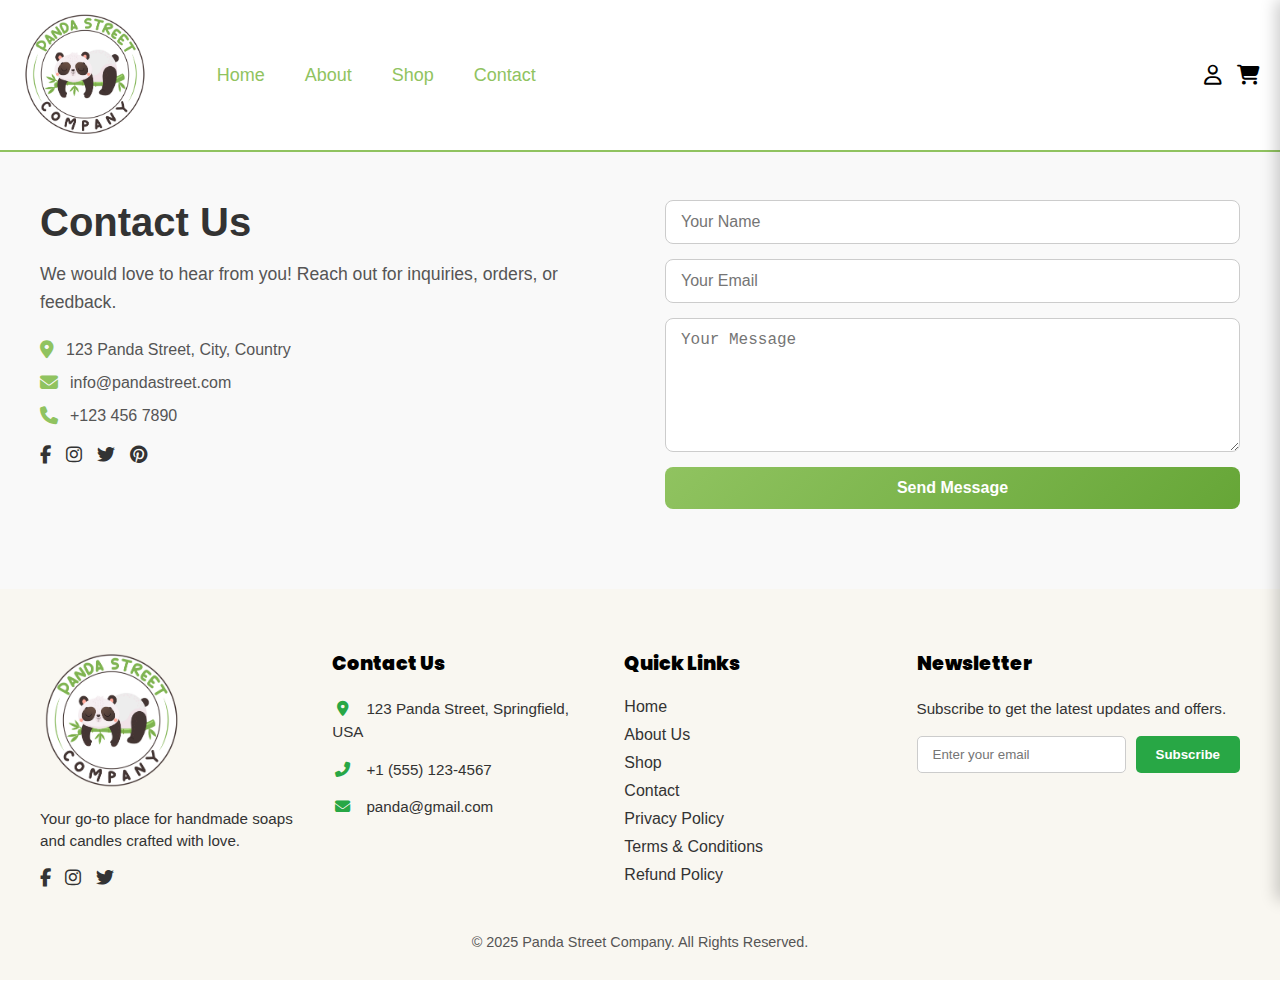
<file: contact.html>
<!DOCTYPE html>
<html lang="en">
<head>
    <meta charset="UTF-8">
    <meta name="viewport" content="width=device-width, initial-scale=1.0">
    <title>Panda Street Company</title>
    <link rel="stylesheet" href="style.css">
    <link rel="shortcut icon" href="images/logo.png" type="image/x-icon">

    <!-- ICONS -->
    <link rel="stylesheet" href="https://cdnjs.cloudflare.com/ajax/libs/font-awesome/6.5.0/css/all.min.css">
</head>
<body>

    <!-- NAVBAR -->
         <header class="navbar">
        <div class="left-space"></div>

        <!-- Center Logo + Desktop Menu -->
        <div class="center-box">
            <img src="images/logo.png" class="logo" alt="Panda Street Company">

            <nav class="menu">
                <a href="index.html">Home</a>
                <a href="about.html">About</a>
                <a href="shop.html">Shop</a>
                <a href="contact.html">Contact</a>
            </nav>
        </div>

        <!-- Right Icons + Hamburger -->
        <div class="right-icons">
            <a href="account.html" class="icon"><i class="fa-regular fa-user"></i></a>
            <a href="#" class="icon"><i class="fa-solid fa-cart-shopping"></i></a>

            <div class="hamburger">
                <i class="fa-solid fa-bars"></i>
            </div>
        </div>
    </header>

    <!-- MOBILE MENU -->
    <div class="mobile-menu">
        <a href="index.html">Home</a>
        <a href="about.html">About</a>
        <a href="shop.html">Shop</a>
        <a href="contact.html">Contact</a>
        <!-- <a href="about.html">Account</a> -->
        <!-- <a href="#">Cart</a> -->
    </div>
<!-- SIDE CART -->
<div class="side-cart" id="sideCart">
    <div class="cart-header">
        <h3>Your Cart</h3>
        <span class="close-cart">&times;</span>
    </div>
    <div class="cart-items">
        <p>No items in cart.</p>
    </div>
    <div class="cart-footer">
        <p>Total: $0.00</p>
        <button class="checkout-btn">Checkout</button>
    </div>
</div>
<div class="cart-overlay" id="cartOverlay"></div>

    <script>
        const hamburger = document.querySelector(".hamburger");
const mobileMenu = document.querySelector(".mobile-menu");

hamburger.addEventListener("click", () => {
    mobileMenu.style.display =
        mobileMenu.style.display === "flex" ? "none" : "flex";
});

const cartIcon = document.querySelector(".fa-cart-shopping");
const sideCart = document.getElementById("sideCart");
const cartOverlay = document.getElementById("cartOverlay");
const closeCart = document.querySelector(".close-cart");

cartIcon.addEventListener("click", () => {
    sideCart.classList.add("active");
    cartOverlay.classList.add("active");
});

closeCart.addEventListener("click", () => {
    sideCart.classList.remove("active");
    cartOverlay.classList.remove("active");
});

cartOverlay.addEventListener("click", () => {
    sideCart.classList.remove("active");
    cartOverlay.classList.remove("active");
});

    </script>

    <!-- NAv End -->

    <section class="contact-section">
  <div class="contact-container">

    <div class="contact-info">
      <h2>Contact Us</h2>
      <p>We would love to hear from you! Reach out for inquiries, orders, or feedback.</p>

      <div class="info-item">
        <i class="fa-solid fa-location-dot"></i>
        <span>123 Panda Street, City, Country</span>
      </div>
      <div class="info-item">
        <i class="fa-solid fa-envelope"></i>
        <span>info@pandastreet.com</span>
      </div>
      <div class="info-item">
        <i class="fa-solid fa-phone"></i>
        <span>+123 456 7890</span>
      </div>

      <div class="social-icons">
        <a href="#"><i class="fa-brands fa-facebook-f"></i></a>
        <a href="#"><i class="fa-brands fa-instagram"></i></a>
        <a href="#"><i class="fa-brands fa-twitter"></i></a>
        <a href="#"><i class="fa-brands fa-pinterest"></i></a>
      </div>
    </div>

    <div class="contact-form">
      <form action="#" method="post">
        <input type="text" name="name" placeholder="Your Name" required>
        <input type="email" name="email" placeholder="Your Email" required>
        <textarea name="message" rows="6" placeholder="Your Message" required></textarea>
        <button type="submit" class="send-btn">Send Message</button>
      </form>
    </div>

  </div>
</section>


<!-- FOOTER SECTION -->
<footer class="footer">
    <div class="footer-container">

        <!-- Column 1: Logo + About + Social -->
        <div class="footer-column">
            <img src="images/logo.png" alt="Panda Street Company" class="footer-logo">
            <p>Your go-to place for handmade soaps and candles crafted with love.</p>
            <div class="footer-social">
                <a href="#"><i class="fab fa-facebook-f"></i></a>
                <a href="#"><i class="fab fa-instagram"></i></a>
                <a href="#"><i class="fab fa-twitter"></i></a>
            </div>
        </div>

        <!-- Column 2: Contact Us -->
        <div class="footer-column">
    <h4>Contact Us</h4>
    <p><i class="fas fa-map-marker-alt"></i> 123 Panda Street, Springfield, USA</p>
    <p><i class="fas fa-phone-alt"></i> +1 (555) 123-4567</p>
    <p><i class="fas fa-envelope"></i> panda@gmail.com</p>
</div>

        <!-- Column 3: Quick Links -->
        <div class="footer-column">
            <h4>Quick Links</h4>
            <ul>
                <li><a href="index.html">Home</a></li>
                <li><a href="about.html">About Us</a></li>
                <li><a href="shop.html">Shop</a></li>
                 
                <li><a href="contact.html">Contact</a></li>
                <li><a href="privacy.html">Privacy Policy</a></li>
                <li><a href="terms.html">Terms & Conditions</a></li>
                <li><a href="refund.html">Refund Policy</a></li>
            </ul>
        </div>

        <!-- Column 4: Newsletter -->
        <div class="footer-column">
            <h4>Newsletter</h4>
            <p>Subscribe to get the latest updates and offers.</p>
            <form class="newsletter-form">
                <input type="email" placeholder="Enter your email">
                <button type="submit">Subscribe</button>
            </form>
        </div>

    </div>

    <div class="footer-bottom">
        <p>© 2025 Panda Street Company. All Rights Reserved.</p>
    </div>
</footer>



<script src="script.js"></script>


</body>
</html>
</file>
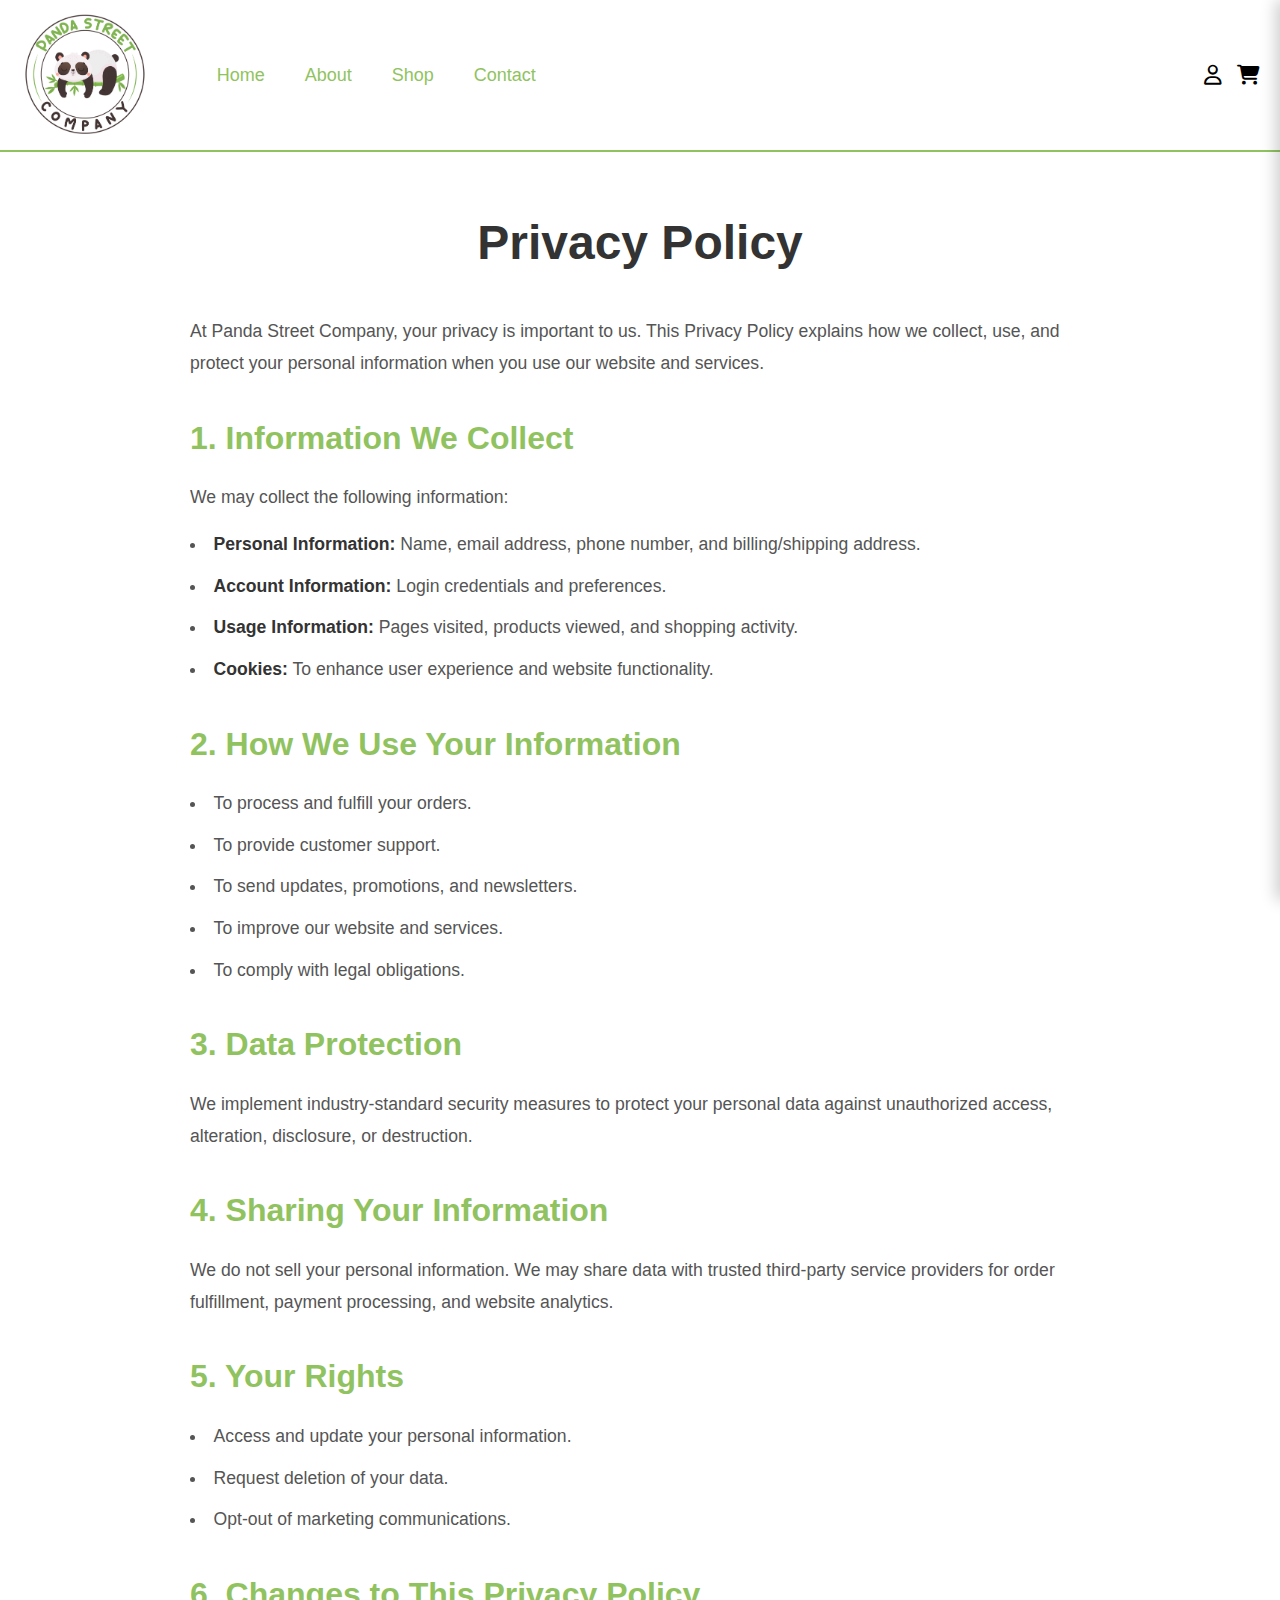
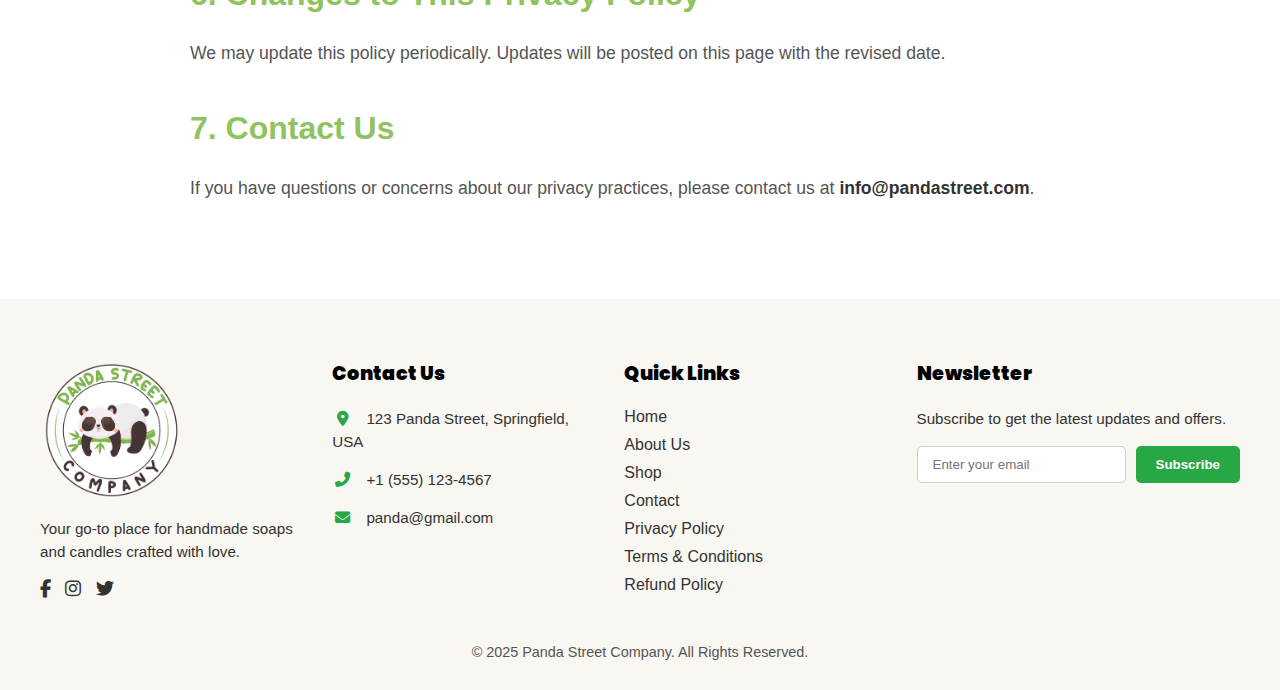
<file: privacy.html>
<!DOCTYPE html>
<html lang="en">
<head>
    <meta charset="UTF-8">
    <meta name="viewport" content="width=device-width, initial-scale=1.0">
    <title>Panda Street Company</title>
    <link rel="stylesheet" href="style.css">

    <link rel="shortcut icon" href="images/logo.png" type="image/x-icon">
    <!-- ICONS -->
    <link rel="stylesheet" href="https://cdnjs.cloudflare.com/ajax/libs/font-awesome/6.5.0/css/all.min.css">
</head>
<body>

    <!-- NAVBAR -->
         <header class="navbar">
        <div class="left-space"></div>

        <!-- Center Logo + Desktop Menu -->
        <div class="center-box">
            <img src="images/logo.png" class="logo" alt="Panda Street Company">

            <nav class="menu">
                <a href="index.html">Home</a>
                <a href="about.html">About</a>
                <a href="shop.html">Shop</a>
                <a href="contact.html">Contact</a>
            </nav>
        </div>

        <!-- Right Icons + Hamburger -->
        <div class="right-icons">
            <a href="account.html" class="icon"><i class="fa-regular fa-user"></i></a>
            <a href="#" class="icon"><i class="fa-solid fa-cart-shopping"></i></a>

            <div class="hamburger">
                <i class="fa-solid fa-bars"></i>
            </div>
        </div>
    </header>

    <!-- MOBILE MENU -->
    <div class="mobile-menu">
        <a href="index.html">Home</a>
        <a href="about.html">About</a>
        <a href="shop.html">Shop</a>
        <a href="contact.html">Contact</a>
        <!-- <a href="about.html">Account</a> -->
        <!-- <a href="#">Cart</a> -->
    </div>
<!-- SIDE CART -->
<div class="side-cart" id="sideCart">
    <div class="cart-header">
        <h3>Your Cart</h3>
        <span class="close-cart">&times;</span>
    </div>
    <div class="cart-items">
        <p>No items in cart.</p>
    </div>
    <div class="cart-footer">
        <p>Total: $0.00</p>
        <button class="checkout-btn">Checkout</button>
    </div>
</div>
<div class="cart-overlay" id="cartOverlay"></div>

    <script>
        const hamburger = document.querySelector(".hamburger");
const mobileMenu = document.querySelector(".mobile-menu");

hamburger.addEventListener("click", () => {
    mobileMenu.style.display =
        mobileMenu.style.display === "flex" ? "none" : "flex";
});

const cartIcon = document.querySelector(".fa-cart-shopping");
const sideCart = document.getElementById("sideCart");
const cartOverlay = document.getElementById("cartOverlay");
const closeCart = document.querySelector(".close-cart");

cartIcon.addEventListener("click", () => {
    sideCart.classList.add("active");
    cartOverlay.classList.add("active");
});

closeCart.addEventListener("click", () => {
    sideCart.classList.remove("active");
    cartOverlay.classList.remove("active");
});

cartOverlay.addEventListener("click", () => {
    sideCart.classList.remove("active");
    cartOverlay.classList.remove("active");
});

    </script>

    <!-- NAv End -->

   <section class="privacy-policy-section">
  <div class="privacy-container">
    <h1>Privacy Policy</h1>

    <p>At Panda Street Company, your privacy is important to us. This Privacy Policy explains how we collect, use, and protect your personal information when you use our website and services.</p>

    <h2>1. Information We Collect</h2>
    <p>We may collect the following information:</p>
    <ul>
      <li><strong>Personal Information:</strong> Name, email address, phone number, and billing/shipping address.</li>
      <li><strong>Account Information:</strong> Login credentials and preferences.</li>
      <li><strong>Usage Information:</strong> Pages visited, products viewed, and shopping activity.</li>
      <li><strong>Cookies:</strong> To enhance user experience and website functionality.</li>
    </ul>

    <h2>2. How We Use Your Information</h2>
    <ul>
      <li>To process and fulfill your orders.</li>
      <li>To provide customer support.</li>
      <li>To send updates, promotions, and newsletters.</li>
      <li>To improve our website and services.</li>
      <li>To comply with legal obligations.</li>
    </ul>

    <h2>3. Data Protection</h2>
    <p>We implement industry-standard security measures to protect your personal data against unauthorized access, alteration, disclosure, or destruction.</p>

    <h2>4. Sharing Your Information</h2>
    <p>We do not sell your personal information. We may share data with trusted third-party service providers for order fulfillment, payment processing, and website analytics.</p>

    <h2>5. Your Rights</h2>
    <ul>
      <li>Access and update your personal information.</li>
      <li>Request deletion of your data.</li>
      <li>Opt-out of marketing communications.</li>
    </ul>

    <h2>6. Changes to This Privacy Policy</h2>
    <p>We may update this policy periodically. Updates will be posted on this page with the revised date.</p>

    <h2>7. Contact Us</h2>
    <p>If you have questions or concerns about our privacy practices, please contact us at <strong>info@pandastreet.com</strong>.</p>
  </div>
</section>



<!-- FOOTER SECTION -->
<footer class="footer">
    <div class="footer-container">

        <!-- Column 1: Logo + About + Social -->
        <div class="footer-column">
            <img src="images/logo.png" alt="Panda Street Company" class="footer-logo">
            <p>Your go-to place for handmade soaps and candles crafted with love.</p>
            <div class="footer-social">
                <a href="#"><i class="fab fa-facebook-f"></i></a>
                <a href="#"><i class="fab fa-instagram"></i></a>
                <a href="#"><i class="fab fa-twitter"></i></a>
            </div>
        </div>

        <!-- Column 2: Contact Us -->
        <div class="footer-column">
    <h4>Contact Us</h4>
    <p><i class="fas fa-map-marker-alt"></i> 123 Panda Street, Springfield, USA</p>
    <p><i class="fas fa-phone-alt"></i> +1 (555) 123-4567</p>
    <p><i class="fas fa-envelope"></i> panda@gmail.com</p>
</div>

        <!-- Column 3: Quick Links -->
        <div class="footer-column">
            <h4>Quick Links</h4>
            <ul>
                <li><a href="index.html">Home</a></li>
                <li><a href="about.html">About Us</a></li>
                <li><a href="shop.html">Shop</a></li>
                 
                <li><a href="contact.html">Contact</a></li>
                <li><a href="privacy.html">Privacy Policy</a></li>
                <li><a href="terms.html">Terms & Conditions</a></li>
                <li><a href="refund.html">Refund Policy</a></li>
            </ul>
        </div>

        <!-- Column 4: Newsletter -->
        <div class="footer-column">
            <h4>Newsletter</h4>
            <p>Subscribe to get the latest updates and offers.</p>
            <form class="newsletter-form">
                <input type="email" placeholder="Enter your email">
                <button type="submit">Subscribe</button>
            </form>
        </div>

    </div>

    <div class="footer-bottom">
        <p>© 2025 Panda Street Company. All Rights Reserved.</p>
    </div>
</footer>



<script src="script.js"></script>


</body>
</html>
</file>
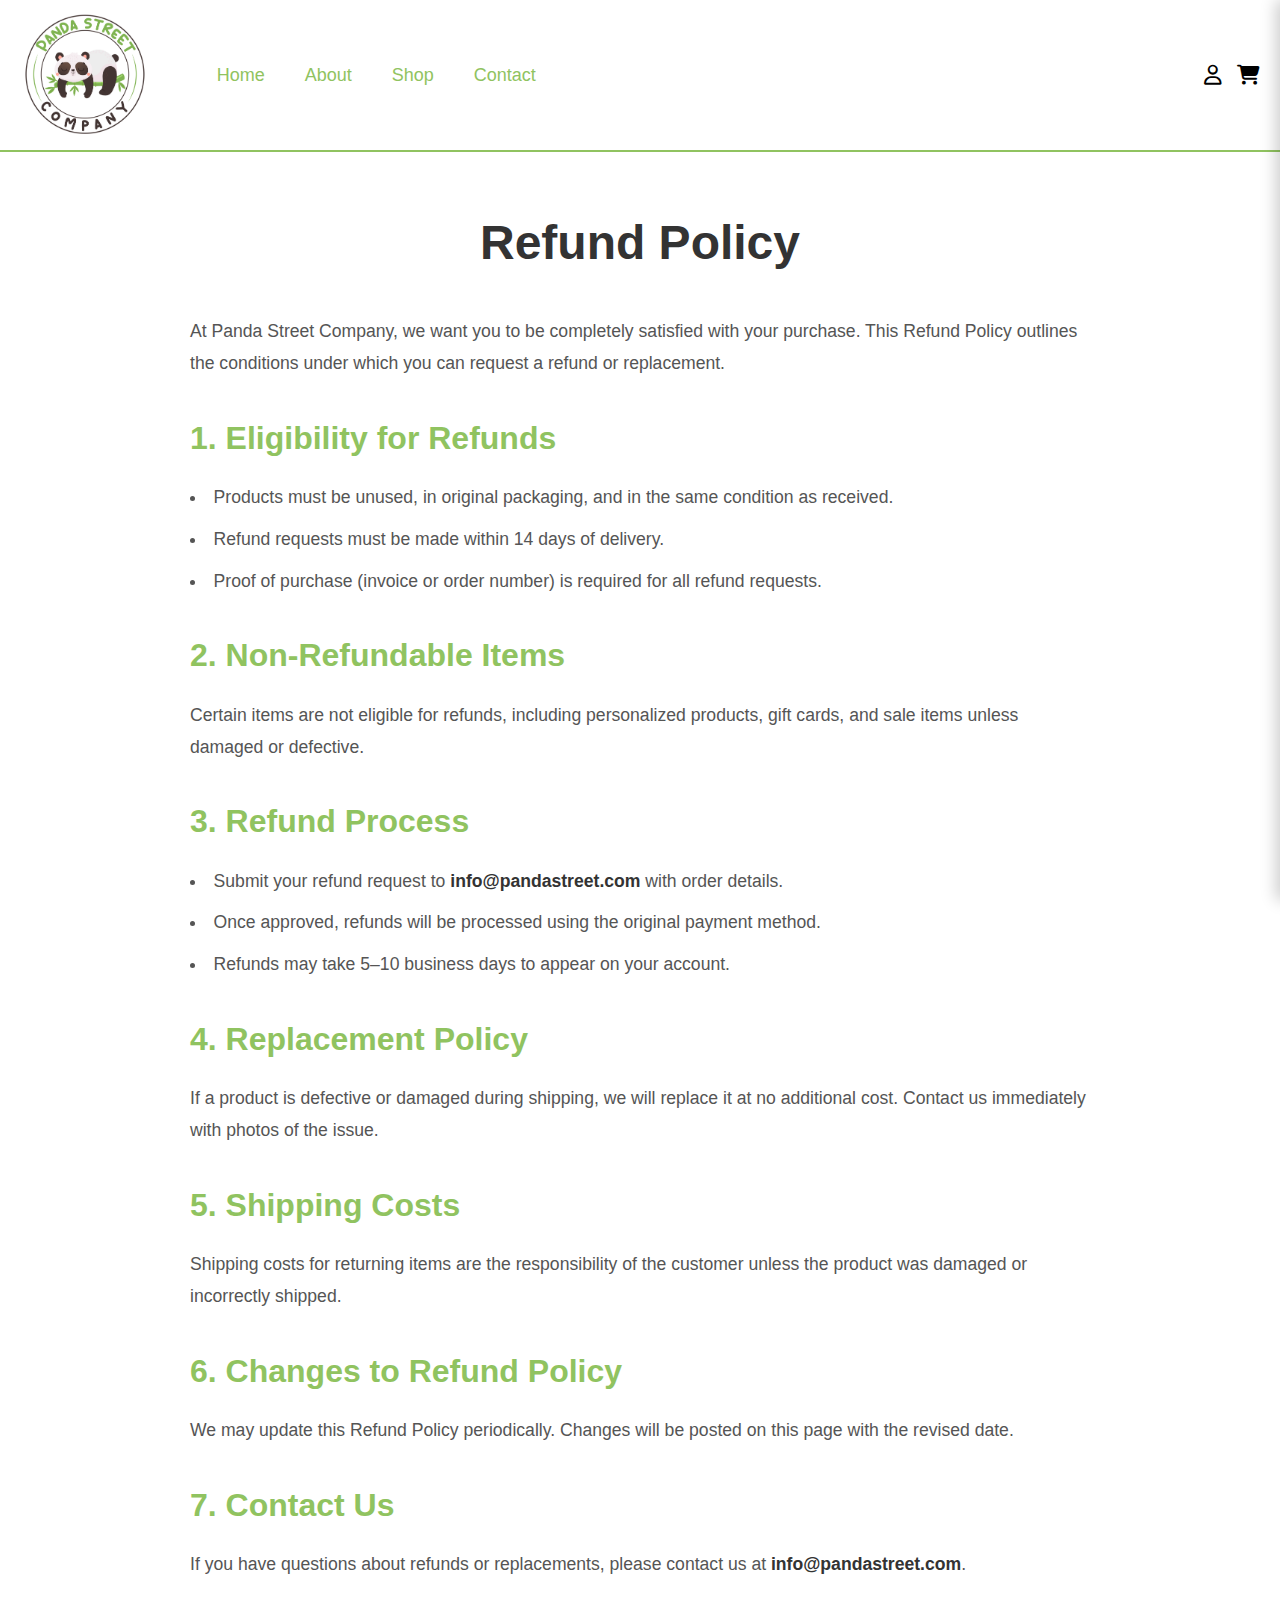
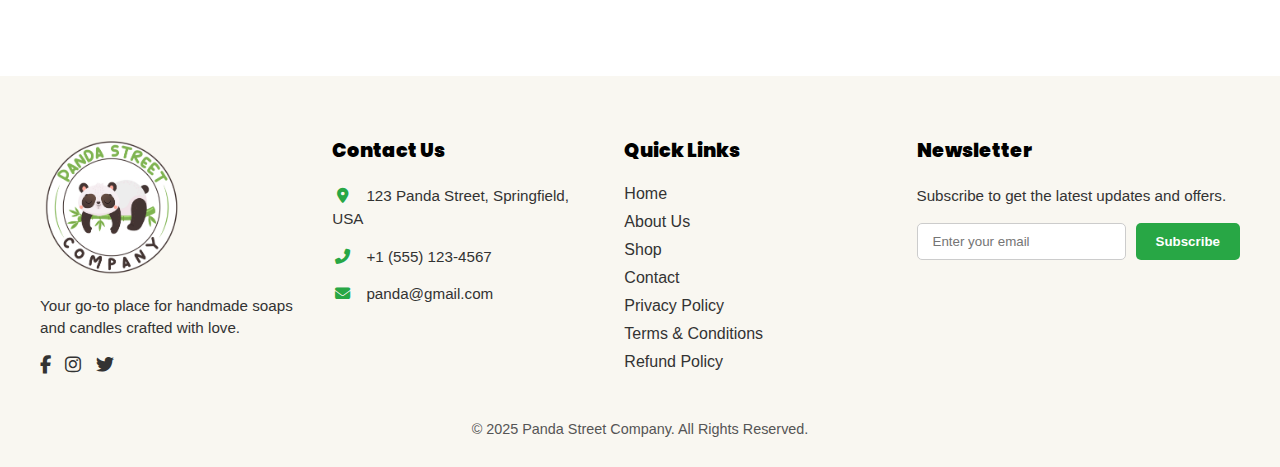
<file: refund.html>
<!DOCTYPE html>
<html lang="en">
<head>
    <meta charset="UTF-8">
    <meta name="viewport" content="width=device-width, initial-scale=1.0">
    <title>Panda Street Company</title>
    <link rel="stylesheet" href="style.css">
    <link rel="shortcut icon" href="images/logo.png" type="image/x-icon">

    <!-- ICONS -->
    <link rel="stylesheet" href="https://cdnjs.cloudflare.com/ajax/libs/font-awesome/6.5.0/css/all.min.css">
</head>
<body>

    <!-- NAVBAR -->
         <header class="navbar">
        <div class="left-space"></div>

        <!-- Center Logo + Desktop Menu -->
        <div class="center-box">
            <img src="images/logo.png" class="logo" alt="Panda Street Company">

            <nav class="menu">
                <a href="index.html">Home</a>
                <a href="about.html">About</a>
                <a href="shop.html">Shop</a>
                <a href="contact.html">Contact</a>
            </nav>
        </div>

        <!-- Right Icons + Hamburger -->
        <div class="right-icons">
            <a href="#" class="icon"><i class="fa-regular fa-user"></i></a>
            <a href="#" class="icon"><i class="fa-solid fa-cart-shopping"></i></a>

            <div class="hamburger">
                <i class="fa-solid fa-bars"></i>
            </div>
        </div>
    </header>

    <!-- MOBILE MENU -->
    <div class="mobile-menu">
        <a href="index.html">Home</a>
        <a href="about.html">About</a>
        <a href="shop.html">Shop</a>
        <a href="contact.html">Contact</a>
        <!-- <a href="about.html">Account</a> -->
        <!-- <a href="#">Cart</a> -->
    </div>
<!-- SIDE CART -->
<div class="side-cart" id="sideCart">
    <div class="cart-header">
        <h3>Your Cart</h3>
        <span class="close-cart">&times;</span>
    </div>
    <div class="cart-items">
        <p>No items in cart.</p>
    </div>
    <div class="cart-footer">
        <p>Total: $0.00</p>
        <button class="checkout-btn">Checkout</button>
    </div>
</div>
<div class="cart-overlay" id="cartOverlay"></div>

    <script>
        const hamburger = document.querySelector(".hamburger");
const mobileMenu = document.querySelector(".mobile-menu");

hamburger.addEventListener("click", () => {
    mobileMenu.style.display =
        mobileMenu.style.display === "flex" ? "none" : "flex";
});

const cartIcon = document.querySelector(".fa-cart-shopping");
const sideCart = document.getElementById("sideCart");
const cartOverlay = document.getElementById("cartOverlay");
const closeCart = document.querySelector(".close-cart");

cartIcon.addEventListener("click", () => {
    sideCart.classList.add("active");
    cartOverlay.classList.add("active");
});

closeCart.addEventListener("click", () => {
    sideCart.classList.remove("active");
    cartOverlay.classList.remove("active");
});

cartOverlay.addEventListener("click", () => {
    sideCart.classList.remove("active");
    cartOverlay.classList.remove("active");
});

    </script>

    <!-- NAv End -->
<section class="privacy-policy-section">
  <div class="privacy-container">
    <h1>Refund Policy</h1>

    <p>At Panda Street Company, we want you to be completely satisfied with your purchase. This Refund Policy outlines the conditions under which you can request a refund or replacement.</p>

    <h2>1. Eligibility for Refunds</h2>
    <ul>
      <li>Products must be unused, in original packaging, and in the same condition as received.</li>
      <li>Refund requests must be made within 14 days of delivery.</li>
      <li>Proof of purchase (invoice or order number) is required for all refund requests.</li>
    </ul>

    <h2>2. Non-Refundable Items</h2>
    <p>Certain items are not eligible for refunds, including personalized products, gift cards, and sale items unless damaged or defective.</p>

    <h2>3. Refund Process</h2>
    <ul>
      <li>Submit your refund request to <strong>info@pandastreet.com</strong> with order details.</li>
      <li>Once approved, refunds will be processed using the original payment method.</li>
      <li>Refunds may take 5–10 business days to appear on your account.</li>
    </ul>

    <h2>4. Replacement Policy</h2>
    <p>If a product is defective or damaged during shipping, we will replace it at no additional cost. Contact us immediately with photos of the issue.</p>

    <h2>5. Shipping Costs</h2>
    <p>Shipping costs for returning items are the responsibility of the customer unless the product was damaged or incorrectly shipped.</p>

    <h2>6. Changes to Refund Policy</h2>
    <p>We may update this Refund Policy periodically. Changes will be posted on this page with the revised date.</p>

    <h2>7. Contact Us</h2>
    <p>If you have questions about refunds or replacements, please contact us at <strong>info@pandastreet.com</strong>.</p>
  </div>
</section>





<!-- FOOTER SECTION -->
<footer class="footer">
    <div class="footer-container">

        <!-- Column 1: Logo + About + Social -->
        <div class="footer-column">
            <img src="images/logo.png" alt="Panda Street Company" class="footer-logo">
            <p>Your go-to place for handmade soaps and candles crafted with love.</p>
            <div class="footer-social">
                <a href="#"><i class="fab fa-facebook-f"></i></a>
                <a href="#"><i class="fab fa-instagram"></i></a>
                <a href="#"><i class="fab fa-twitter"></i></a>
            </div>
        </div>

        <!-- Column 2: Contact Us -->
        <div class="footer-column">
    <h4>Contact Us</h4>
    <p><i class="fas fa-map-marker-alt"></i> 123 Panda Street, Springfield, USA</p>
    <p><i class="fas fa-phone-alt"></i> +1 (555) 123-4567</p>
    <p><i class="fas fa-envelope"></i> panda@gmail.com</p>
</div>

        <!-- Column 3: Quick Links -->
        <div class="footer-column">
            <h4>Quick Links</h4>
            <ul>
                <li><a href="index.html">Home</a></li>
                <li><a href="about.html">About Us</a></li>
                <li><a href="shop.html">Shop</a></li>
                 
                <li><a href="contact.html">Contact</a></li>
                <li><a href="privacy.html">Privacy Policy</a></li>
                <li><a href="terms.html">Terms & Conditions</a></li>
                <li><a href="refund.html">Refund Policy</a></li>
            </ul>
        </div>

        <!-- Column 4: Newsletter -->
        <div class="footer-column">
            <h4>Newsletter</h4>
            <p>Subscribe to get the latest updates and offers.</p>
            <form class="newsletter-form">
                <input type="email" placeholder="Enter your email">
                <button type="submit">Subscribe</button>
            </form>
        </div>

    </div>

    <div class="footer-bottom">
        <p>© 2025 Panda Street Company. All Rights Reserved.</p>
    </div>
</footer>



<script src="script.js"></script>


</body>
</html>
</file>
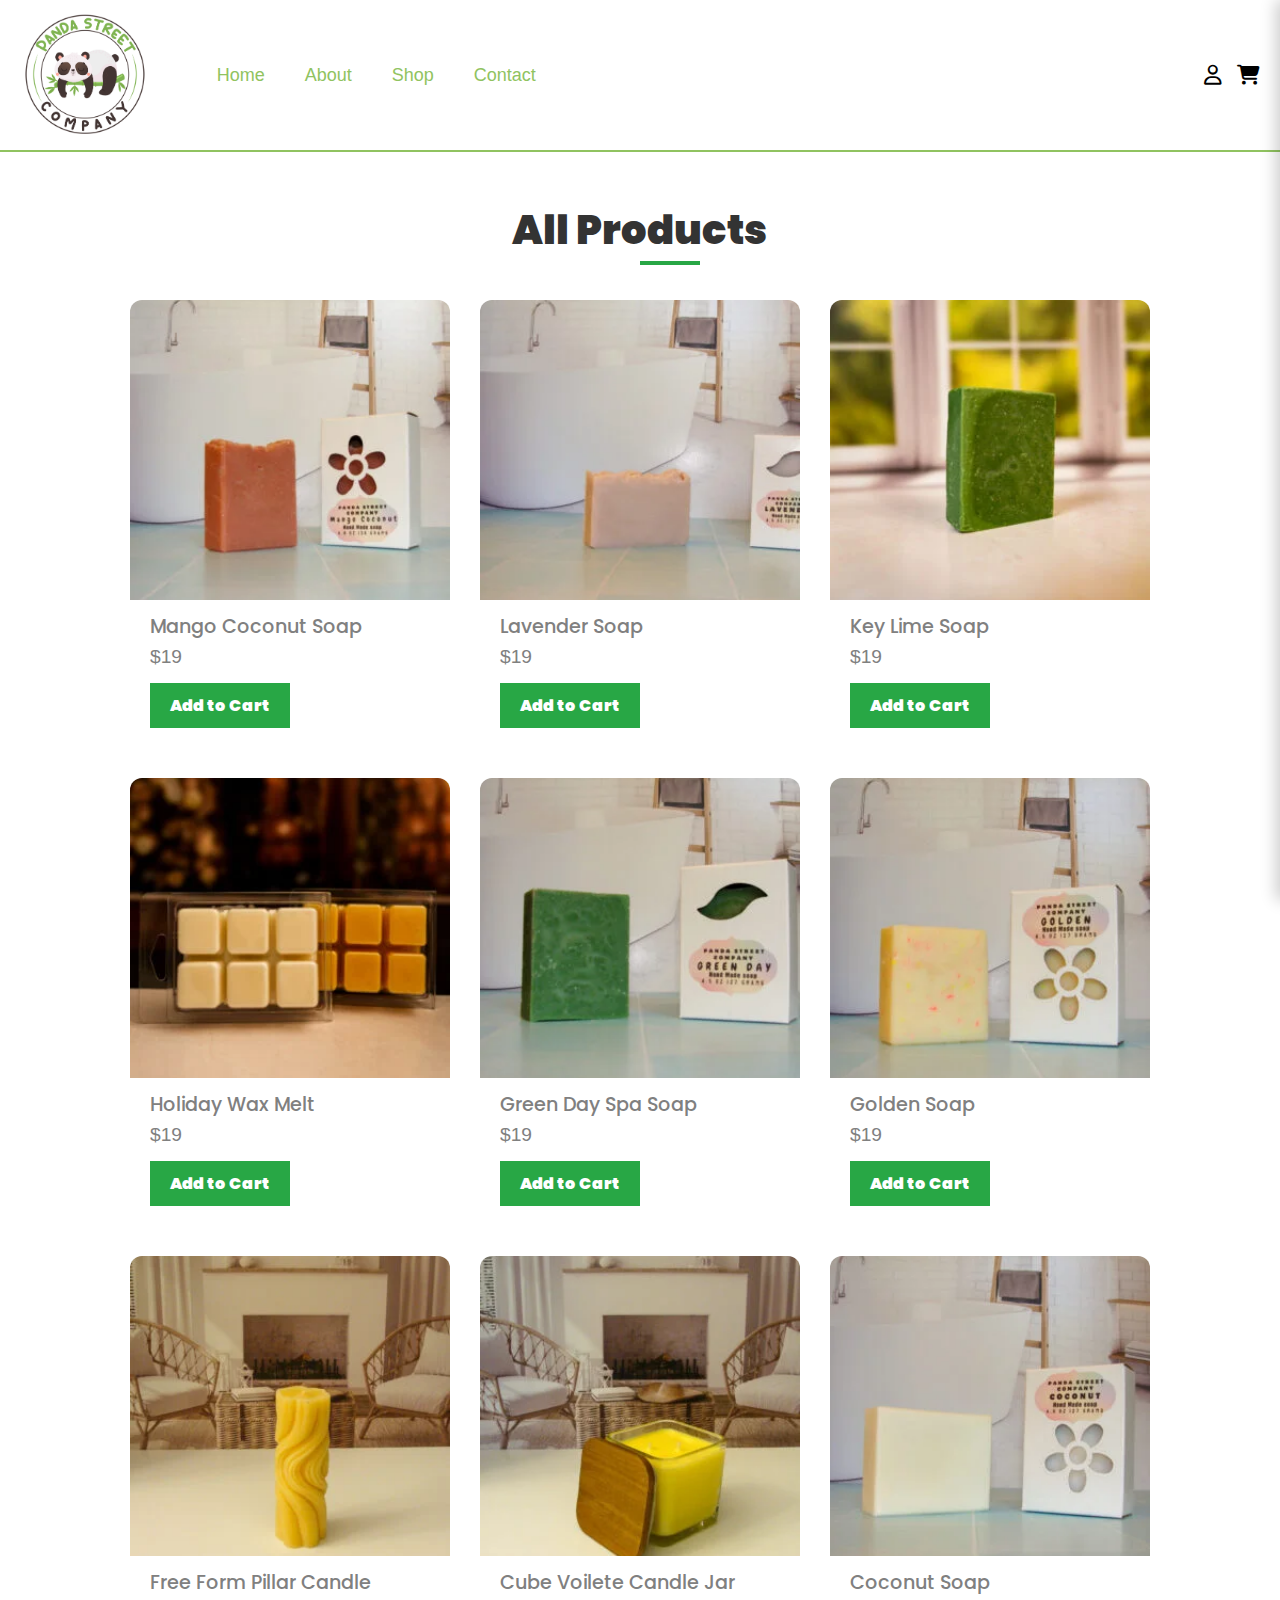
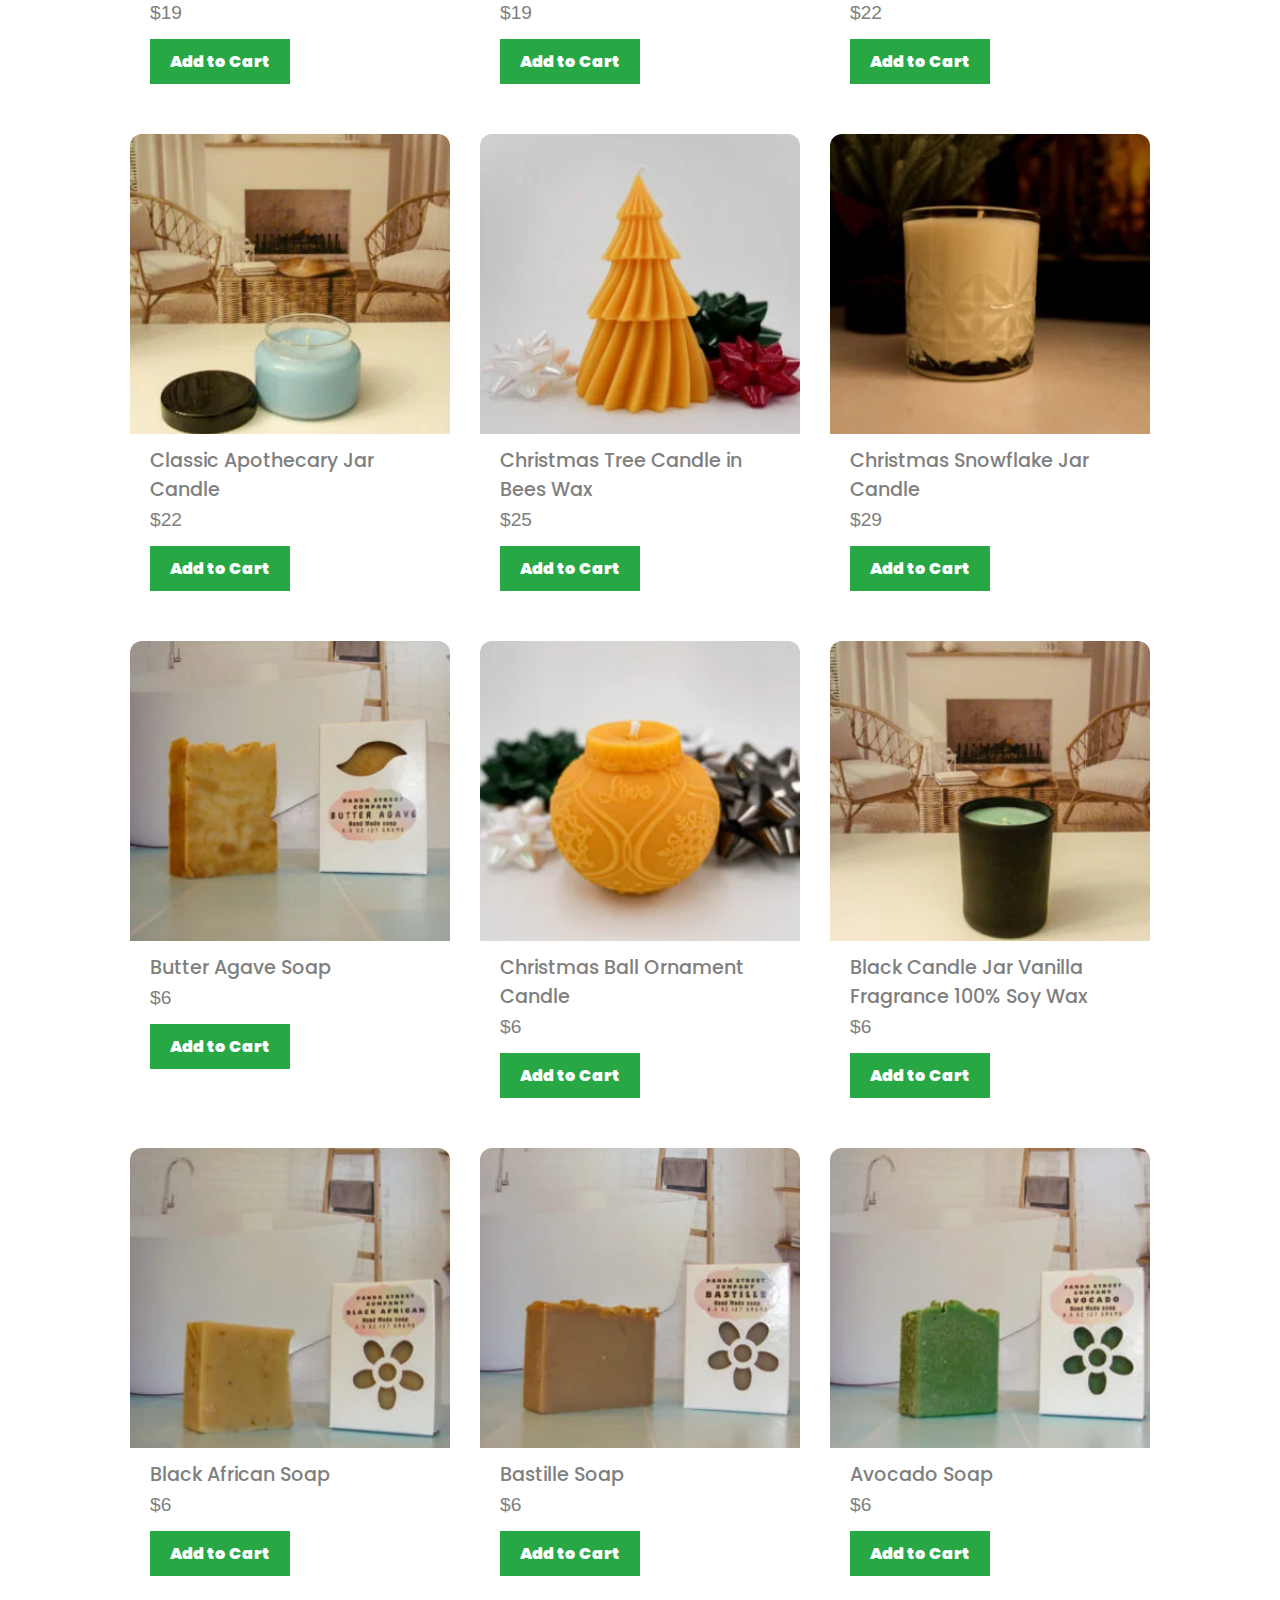
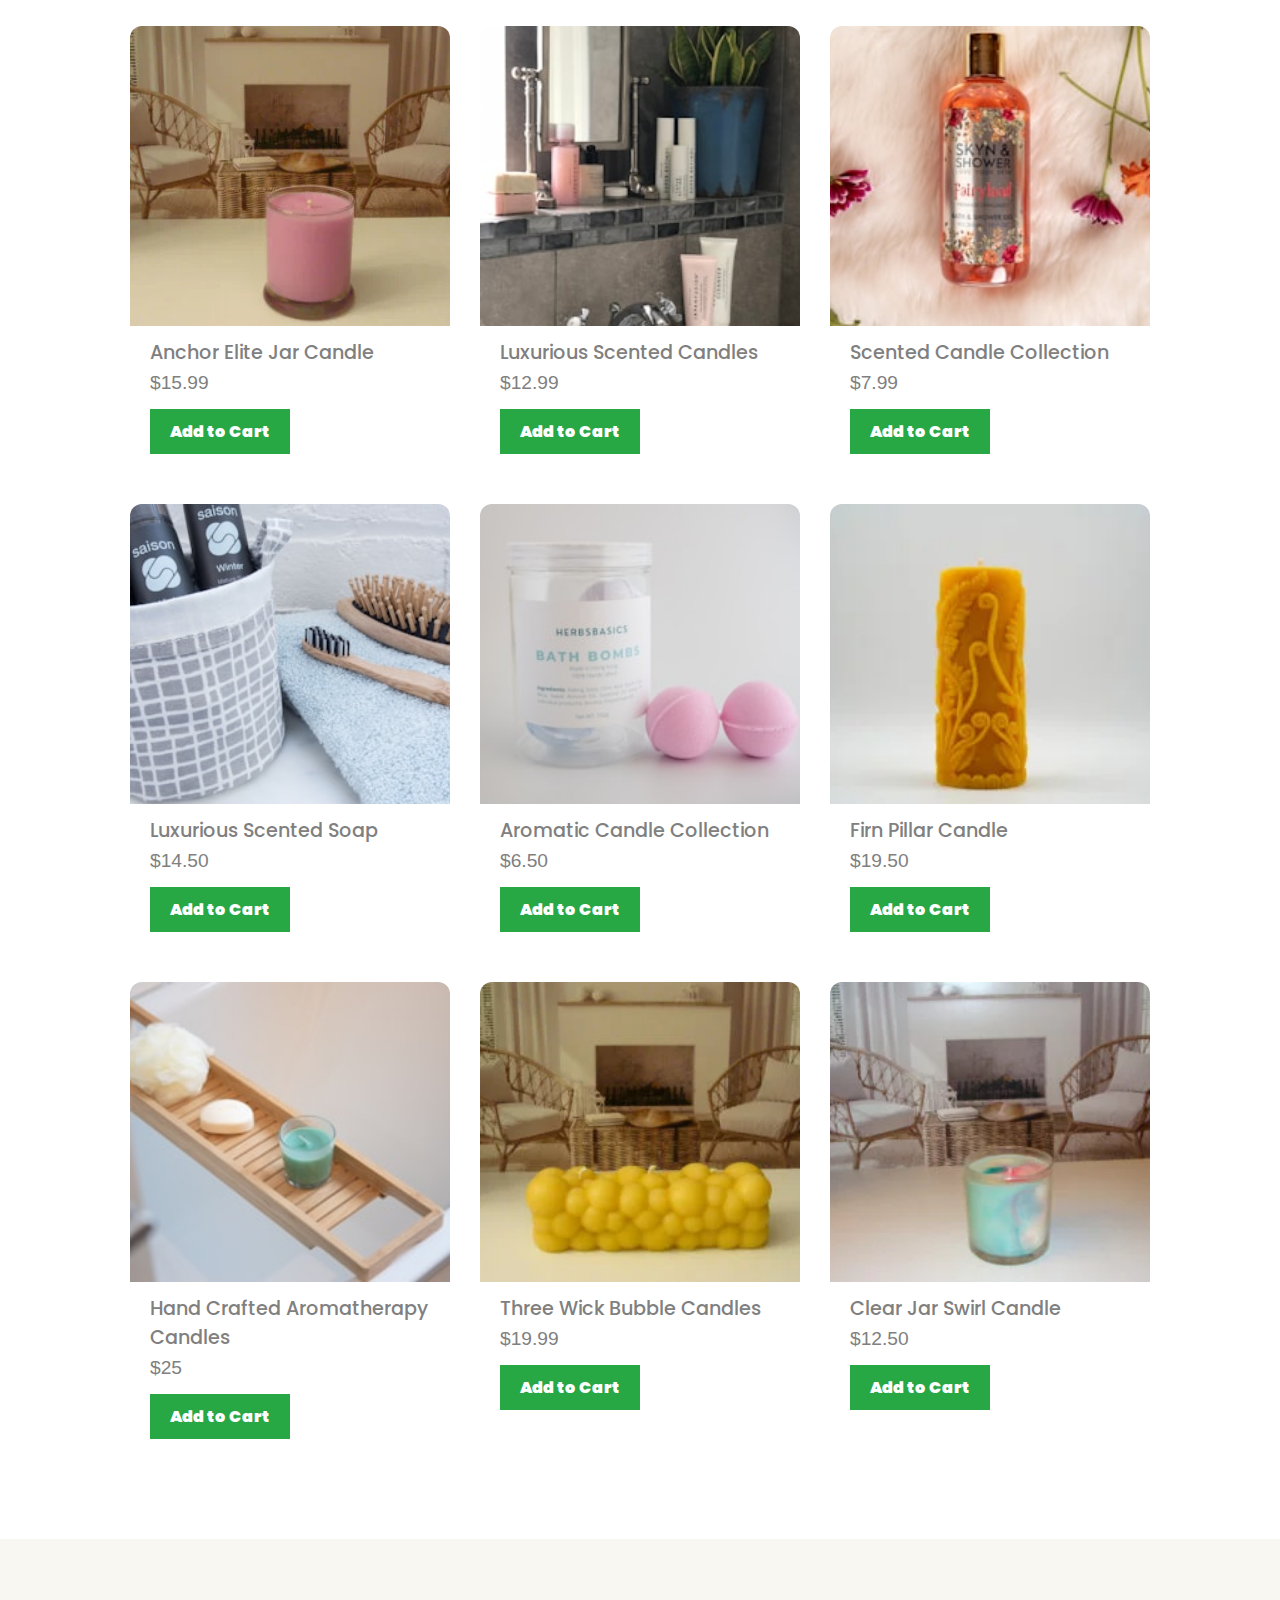
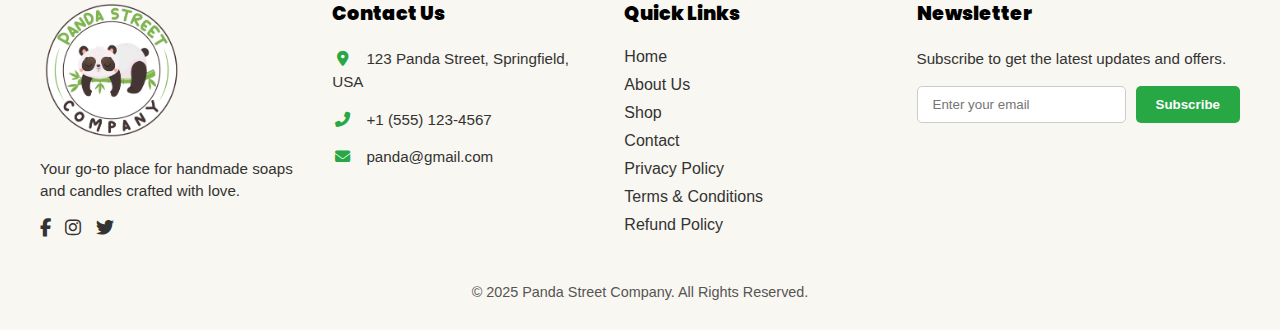
<file: shop.html>
<!DOCTYPE html>
<html lang="en">
<head>
    <meta charset="UTF-8">
    <meta name="viewport" content="width=device-width, initial-scale=1.0">
    <title>Panda Street Company</title>
    <link rel="stylesheet" href="style.css">
    <link rel="shortcut icon" href="images/logo.png" type="image/x-icon">

    <!-- ICONS -->
    <link rel="stylesheet" href="https://cdnjs.cloudflare.com/ajax/libs/font-awesome/6.5.0/css/all.min.css">
</head>
<body>

    <!-- NAVBAR -->
     <header class="navbar">
        <div class="left-space"></div>

        <!-- Center Logo + Desktop Menu -->
        <div class="center-box">
            <img src="images/logo.png" class="logo" alt="Panda Street Company">

            <nav class="menu">
                <a href="index.html">Home</a>
                <a href="about.html">About</a>
                <a href="shop.html">Shop</a>
                <a href="contact.html">Contact</a>
            </nav>
        </div>

        <!-- Right Icons + Hamburger -->
        <div class="right-icons">
            <a href="account.html" class="icon"><i class="fa-regular fa-user"></i></a>
            <a href="#" class="icon"><i class="fa-solid fa-cart-shopping"></i></a>

            <div class="hamburger">
                <i class="fa-solid fa-bars"></i>
            </div>
        </div>
    </header>

    <!-- MOBILE MENU -->
    <div class="mobile-menu">
        <a href="index.html">Home</a>
        <a href="about.html">About</a>
        <a href="shop.html">Shop</a>
        <a href="contact.html">Contact</a>
        <!-- <a href="about.html">Account</a> -->
        <!-- <a href="#">Cart</a> -->
    </div>
<!-- SIDE CART -->
<div class="side-cart" id="sideCart">
    <div class="cart-header">
        <h3>Your Cart</h3>
        <span class="close-cart">&times;</span>
    </div>
    <div class="cart-items">
        <p>No items in cart.</p>
    </div>
    <div class="cart-footer">
        <p>Total: $0.00</p>
        <button class="checkout-btn">Checkout</button>
    </div>
</div>
<div class="cart-overlay" id="cartOverlay"></div>

    <script>
        const hamburger = document.querySelector(".hamburger");
const mobileMenu = document.querySelector(".mobile-menu");

hamburger.addEventListener("click", () => {
    mobileMenu.style.display =
        mobileMenu.style.display === "flex" ? "none" : "flex";
});

const cartIcon = document.querySelector(".fa-cart-shopping");
const sideCart = document.getElementById("sideCart");
const cartOverlay = document.getElementById("cartOverlay");
const closeCart = document.querySelector(".close-cart");

cartIcon.addEventListener("click", () => {
    sideCart.classList.add("active");
    cartOverlay.classList.add("active");
});

closeCart.addEventListener("click", () => {
    sideCart.classList.remove("active");
    cartOverlay.classList.remove("active");
});

cartOverlay.addEventListener("click", () => {
    sideCart.classList.remove("active");
    cartOverlay.classList.remove("active");
});

    </script>
    <!-- NAv End -->


<!-- product section -->
 <!-- PRODUCT CARDS SECTION -->
<section class="products-section">
    <h2 class="section-title">All Products</h2>

    <div class="products-grid">

        <!-- Product 1 -->
        <div class="product-card">
            <img src="images/Mango Coconut Soap.webp" alt="Product Image">
            <h3>Mango Coconut Soap</h3> 
            <!-- Star Rating -->
     
            <p class="price">$19</p>
    <button class="add-to-cart">Add to Cart</button>
        </div>
        <!-- Product 1 -->
        <div class="product-card">
            <img src="images/Lavender Soap.webp" alt="Product Image">
            <h3>Lavender Soap</h3> 
            <!-- Star Rating -->
     
            <p class="price">$19</p>
    <button class="add-to-cart">Add to Cart</button>
        </div>
        <!-- Product 1 -->
        <div class="product-card">
            <img src="images/Key Lime Soap.webp" alt="Product Image">
            <h3>Key Lime Soap</h3> 
            <!-- Star Rating -->
     
            <p class="price">$19</p>
    <button class="add-to-cart">Add to Cart</button>
        </div>
        <!-- Product 1 -->
        <div class="product-card">
            <img src="images/Holiday Wax Melt.webp" alt="Product Image">
            <h3>Holiday Wax Melt</h3> 
            <!-- Star Rating -->
     
            <p class="price">$19</p>
    <button class="add-to-cart">Add to Cart</button>
        </div>
        <!-- Product 1 -->
        <div class="product-card">
            <img src="images/Green Day Spa Soap.webp" alt="Product Image">
            <h3>Green Day Spa Soap</h3> 
            <!-- Star Rating -->
     
            <p class="price">$19</p>
    <button class="add-to-cart">Add to Cart</button>
        </div>
        <!-- Product 1 -->
        <div class="product-card">
            <img src="images/Golden Soap.webp" alt="Product Image">
            <h3>Golden Soap</h3> 
            <!-- Star Rating -->
     
            <p class="price">$19</p>
    <button class="add-to-cart">Add to Cart</button>
        </div>
        <!-- Product 1 -->
        <div class="product-card">
            <img src="images/Free Form Pillar Candle.webp" alt="Product Image">
            <h3>Free Form Pillar Candle</h3> 
            <!-- Star Rating -->
     
            <p class="price">$19</p>
    <button class="add-to-cart">Add to Cart</button>
        </div>
        <!-- Product 1 -->
        <div class="product-card">
            <img src="images/Cube Voilete Candle.webp" alt="Product Image">
            <h3>Cube Voilete Candle Jar</h3> 
            <!-- Star Rating -->
     
            <p class="price">$19</p>
    <button class="add-to-cart">Add to Cart</button>
        </div>
        <!-- Product 1 -->
        <div class="product-card">
            <img src="images/Coconut Soap.webp" alt="Product Image">
            <h3> Coconut Soap</h3> 
            <!-- Star Rating -->
     
            <p class="price">$22</p>
    <button class="add-to-cart">Add to Cart</button>
        </div>
        <!-- Product 1 -->
        <div class="product-card">
            <img src="images/Classic Apothecary Jar Candle.webp" alt="Product Image">
            <h3> Classic Apothecary Jar Candle</h3> 
            <!-- Star Rating -->
     
            <p class="price">$22</p>
    <button class="add-to-cart">Add to Cart</button>
        </div>
        <!-- Product 1 -->
        <div class="product-card">
            <img src="images/Christmas Tree Candle in Bees Wax.webp" alt="Product Image">
            <h3> Christmas Tree Candle in Bees Wax</h3> 
            <!-- Star Rating -->
     
            <p class="price">$25</p>
    <button class="add-to-cart">Add to Cart</button>
        </div>
        <!-- Product 1 -->
        <div class="product-card">
            <img src="images/Christmas Snowflake Jar Candle.webp" alt="Product Image">
            <h3> Christmas Snowflake Jar Candle</h3> 
            <!-- Star Rating -->
     
            <p class="price">$29</p>
    <button class="add-to-cart">Add to Cart</button>
        </div>
        <!-- Product 1 -->
        <div class="product-card">
            <img src="images/Butter Agave Soap.webp" alt="Product Image">
            <h3>Butter Agave Soap</h3> 
            <!-- Star Rating -->
     
            <p class="price">$6</p>
    <button class="add-to-cart">Add to Cart</button>
        </div>
        <!-- Product 1 -->
        <div class="product-card">
            <img src="images/Christmas Ball Ornament Candle.webp" alt="Product Image">
            <h3>Christmas Ball Ornament Candle</h3> 
            <!-- Star Rating -->
     
            <p class="price">$6</p>
    <button class="add-to-cart">Add to Cart</button>
        </div>
        <!-- Product 1 -->
        <div class="product-card">
            <img src="images/Black Candle Jar Vanilla Fragrance 100% Soy Wax.webp" alt="Product Image">
            <h3>Black Candle Jar Vanilla Fragrance 100% Soy Wax</h3> 
            <!-- Star Rating -->
     
            <p class="price">$6</p>
    <button class="add-to-cart">Add to Cart</button>
        </div>
        <!-- Product 1 -->
        <div class="product-card">
            <img src="images/Black African Soap.webp" alt="Product Image">
            <h3>Black African Soap</h3> 
            <!-- Star Rating -->
     
            <p class="price">$6</p>
    <button class="add-to-cart">Add to Cart</button>
        </div>
        <!-- Product 1 -->
        <div class="product-card">
            <img src="images/Bastille Soap.webp" alt="Product Image">
            <h3>Bastille Soap</h3> 
            <!-- Star Rating -->
     
            <p class="price">$6</p>
    <button class="add-to-cart">Add to Cart</button>
        </div>
        <!-- Product 1 -->
        <div class="product-card">
            <img src="images/Avocado-soap.webp" alt="Product Image">
            <h3>Avocado Soap</h3> 
            <!-- Star Rating -->
     
            <p class="price">$6</p>
    <button class="add-to-cart">Add to Cart</button>
        </div>
        <!-- Product 1 -->
        <div class="product-card">
            <img src="images/anchor-elite-jar-candle.webp" alt="Product Image">
            <h3> Anchor Elite Jar Candle</h3> 
            <!-- Star Rating -->
     
            <p class="price">$15.99</p>
    <button class="add-to-cart">Add to Cart</button>
        </div>
        <!-- Product 1 -->
        <div class="product-card">
            <img src="images/Luxurious Scented Candles.jpeg" alt="Product Image">
            <h3>Luxurious Scented Candles</h3>
            <!-- Star Rating -->
     
            <p class="price">$12.99</p>
    <button class="add-to-cart">Add to Cart</button>
        </div>

        <!-- Product 2 -->
        <div class="product-card">
            <img src="images/Scented-Candle-collection.jpeg" alt="Product Image">
            <h3>Scented Candle Collection</h3>
            <!-- Star Rating -->
     
            <p class="price">$7.99</p>
    <button class="add-to-cart">Add to Cart</button>
        </div>

        <!-- Product 3 -->
        <div class="product-card">
            <img src="images/Luxurious Scented soap.jpeg" alt="Product Image">
            <h3>Luxurious Scented Soap</h3>
            <!-- Star Rating -->
     
            <p class="price">$14.50</p>
    <button class="add-to-cart">Add to Cart</button>
        </div>

        <!-- Product 4 -->
        <div class="product-card">
            <img src="images/Aromatic Candle Collection.jpeg" alt="Product Image">
            <h3>Aromatic Candle Collection</h3>
            <!-- Star Rating -->
     
            <p class="price">$6.50</p>
    <button class="add-to-cart">Add to Cart</button>
        </div>

        <!-- Product 5 -->
        <div class="product-card">
            <img src="images/Fern-pillar-candle.webp" alt="Product Image">
            <h3>Firn Pillar Candle</h3>
            <!-- Star Rating -->
     
            <p class="price">$19.50</p>
    <button class="add-to-cart">Add to Cart</button>
        </div>
        <!-- Product 6 -->
        <div class="product-card">
            <img src="images/handcrafted-aromatherapy-candles.jpeg" alt="Product Image">
            <h3>Hand Crafted Aromatherapy Candles</h3>
            <!-- Star Rating -->
     
            <p class="price">$25</p>
    <button class="add-to-cart">Add to Cart</button>
        </div>
        <!-- Product 7 -->
        <div class="product-card">
            <img src="images/Three Wick Bubble Candles.webp" alt="Product Image">
            <h3>Three Wick Bubble Candles</h3>
            <!-- Star Rating -->
     
            <p class="price">$19.99</p>
    <button class="add-to-cart">Add to Cart</button>
        </div>
        <!-- Product 8 -->
        <div class="product-card">
            <img src="images/Clear Jar Swirl Candle.webp" alt="Product Image">
            <h3>Clear Jar Swirl Candle</h3>
            <!-- Star Rating -->
     
            <p class="price">$12.50</p>
    <button class="add-to-cart">Add to Cart</button>
        </div>

    </div>
</section>


<!-- FOOTER SECTION -->
<footer class="footer">
    <div class="footer-container">

        <!-- Column 1: Logo + About + Social -->
        <div class="footer-column">
            <img src="images/logo.png" alt="Panda Street Company" class="footer-logo">
            <p>Your go-to place for handmade soaps and candles crafted with love.</p>
            <div class="footer-social">
                <a href="#"><i class="fab fa-facebook-f"></i></a>
                <a href="#"><i class="fab fa-instagram"></i></a>
                <a href="#"><i class="fab fa-twitter"></i></a>
            </div>
        </div>

        <!-- Column 2: Contact Us -->
        <div class="footer-column">
    <h4>Contact Us</h4>
    <p><i class="fas fa-map-marker-alt"></i> 123 Panda Street, Springfield, USA</p>
    <p><i class="fas fa-phone-alt"></i> +1 (555) 123-4567</p>
    <p><i class="fas fa-envelope"></i> panda@gmail.com</p>
</div>

        <!-- Column 3: Quick Links -->
        <div class="footer-column">
            <h4>Quick Links</h4>
            <ul>
                <li><a href="index.html">Home</a></li>
                <li><a href="about.html">About Us</a></li>
                <li><a href="shop.html">Shop</a></li>
                 
                <li><a href="contact.html">Contact</a></li>
                <li><a href="privacy.html">Privacy Policy</a></li>
                <li><a href="terms.html">Terms & Conditions</a></li>
                <li><a href="refund.html">Refund Policy</a></li>
            </ul>
        </div>

        <!-- Column 4: Newsletter -->
        <div class="footer-column">
            <h4>Newsletter</h4>
            <p>Subscribe to get the latest updates and offers.</p>
            <form class="newsletter-form">
                <input type="email" placeholder="Enter your email">
                <button type="submit">Subscribe</button>
            </form>
        </div>

    </div>

    <div class="footer-bottom">
        <p>© 2025 Panda Street Company. All Rights Reserved.</p>
    </div>
</footer>



<script src="script.js"></script>


</body>
</html>
</file>
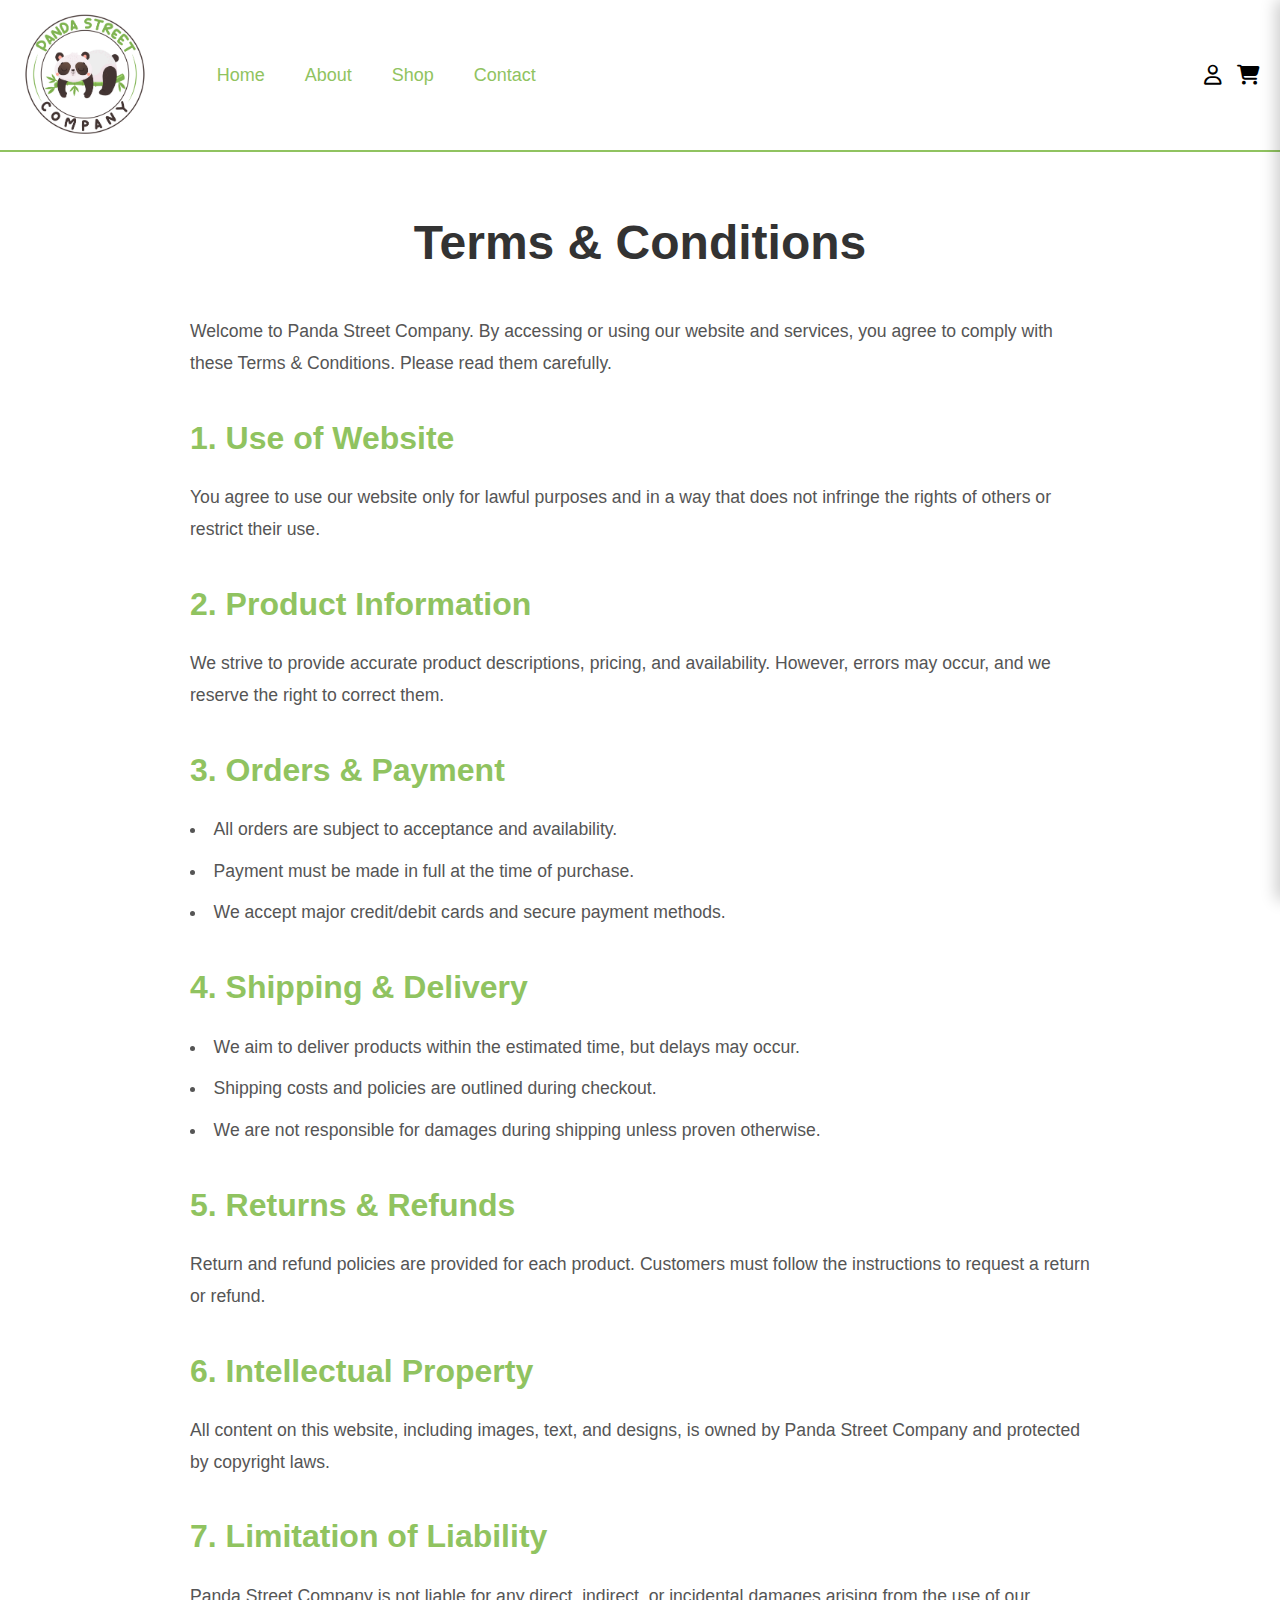
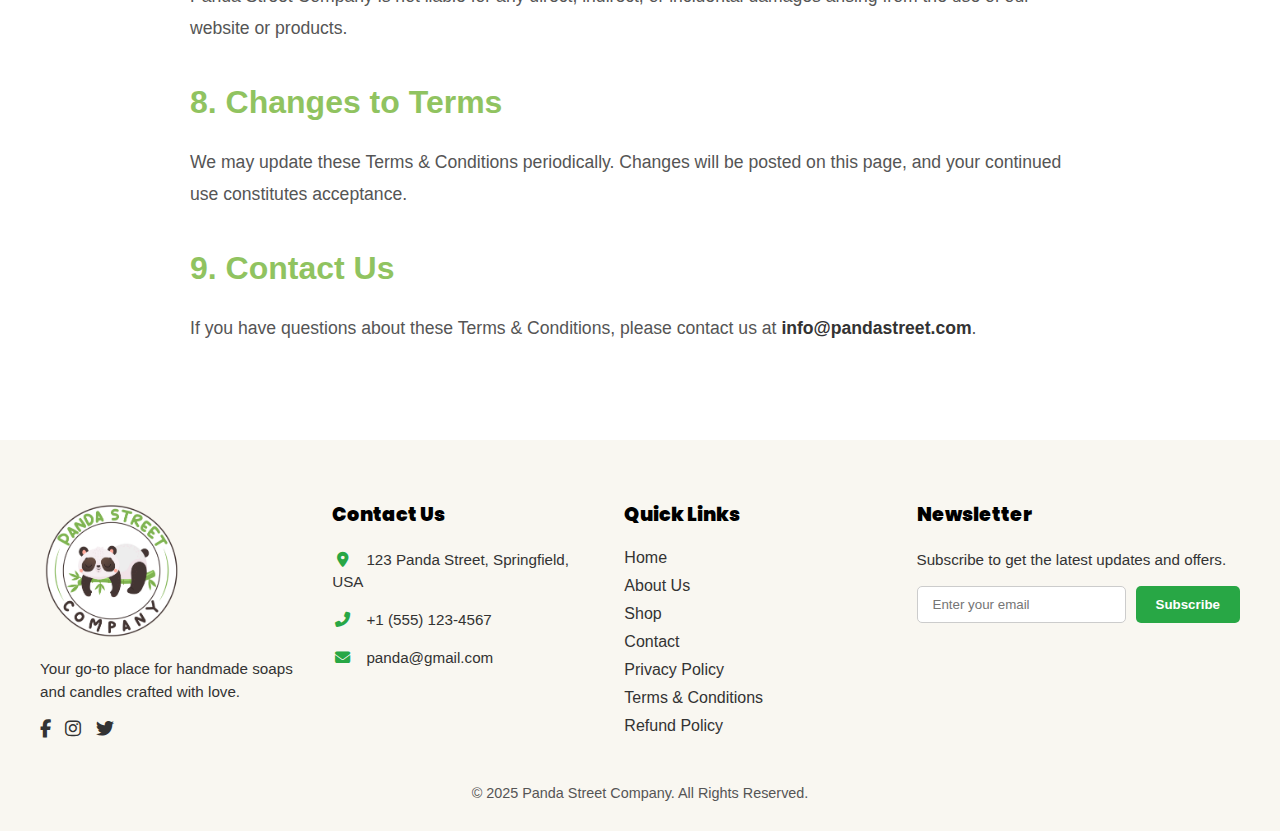
<file: terms.html>
<!DOCTYPE html>
<html lang="en">
<head>
    <meta charset="UTF-8">
    <meta name="viewport" content="width=device-width, initial-scale=1.0">
    <title>Panda Street Company</title>
    <link rel="stylesheet" href="style.css">

    <link rel="shortcut icon" href="images/logo.png" type="image/x-icon">
    <!-- ICONS -->
    <link rel="stylesheet" href="https://cdnjs.cloudflare.com/ajax/libs/font-awesome/6.5.0/css/all.min.css">
</head>
<body>

    <!-- NAVBAR -->
         <header class="navbar">
        <div class="left-space"></div>

        <!-- Center Logo + Desktop Menu -->
        <div class="center-box">
            <img src="images/logo.png" class="logo" alt="Panda Street Company">

            <nav class="menu">
                <a href="index.html">Home</a>
                <a href="about.html">About</a>
                <a href="shop.html">Shop</a>
                <a href="contact.html">Contact</a>
            </nav>
        </div>

        <!-- Right Icons + Hamburger -->
        <div class="right-icons">
            <a href="account.html" class="icon"><i class="fa-regular fa-user"></i></a>
            <a href="#" class="icon"><i class="fa-solid fa-cart-shopping"></i></a>

            <div class="hamburger">
                <i class="fa-solid fa-bars"></i>
            </div>
        </div>
    </header>

    <!-- MOBILE MENU -->
    <div class="mobile-menu">
        <a href="index.html">Home</a>
        <a href="about.html">About</a>
        <a href="shop.html">Shop</a>
        <a href="contact.html">Contact</a>
        <!-- <a href="about.html">Account</a> -->
        <!-- <a href="#">Cart</a> -->
    </div>
<!-- SIDE CART -->
<div class="side-cart" id="sideCart">
    <div class="cart-header">
        <h3>Your Cart</h3>
        <span class="close-cart">&times;</span>
    </div>
    <div class="cart-items">
        <p>No items in cart.</p>
    </div>
    <div class="cart-footer">
        <p>Total: $0.00</p>
        <button class="checkout-btn">Checkout</button>
    </div>
</div>
<div class="cart-overlay" id="cartOverlay"></div>

    <script>
        const hamburger = document.querySelector(".hamburger");
const mobileMenu = document.querySelector(".mobile-menu");

hamburger.addEventListener("click", () => {
    mobileMenu.style.display =
        mobileMenu.style.display === "flex" ? "none" : "flex";
});

const cartIcon = document.querySelector(".fa-cart-shopping");
const sideCart = document.getElementById("sideCart");
const cartOverlay = document.getElementById("cartOverlay");
const closeCart = document.querySelector(".close-cart");

cartIcon.addEventListener("click", () => {
    sideCart.classList.add("active");
    cartOverlay.classList.add("active");
});

closeCart.addEventListener("click", () => {
    sideCart.classList.remove("active");
    cartOverlay.classList.remove("active");
});

cartOverlay.addEventListener("click", () => {
    sideCart.classList.remove("active");
    cartOverlay.classList.remove("active");
});

    </script>

    <!-- NAv End -->
<section class="privacy-policy-section">
  <div class="privacy-container">
    <h1>Terms & Conditions</h1>

    <p>Welcome to Panda Street Company. By accessing or using our website and services, you agree to comply with these Terms & Conditions. Please read them carefully.</p>

    <h2>1. Use of Website</h2>
    <p>You agree to use our website only for lawful purposes and in a way that does not infringe the rights of others or restrict their use.</p>

    <h2>2. Product Information</h2>
    <p>We strive to provide accurate product descriptions, pricing, and availability. However, errors may occur, and we reserve the right to correct them.</p>

    <h2>3. Orders & Payment</h2>
    <ul>
      <li>All orders are subject to acceptance and availability.</li>
      <li>Payment must be made in full at the time of purchase.</li>
      <li>We accept major credit/debit cards and secure payment methods.</li>
    </ul>

    <h2>4. Shipping & Delivery</h2>
    <ul>
      <li>We aim to deliver products within the estimated time, but delays may occur.</li>
      <li>Shipping costs and policies are outlined during checkout.</li>
      <li>We are not responsible for damages during shipping unless proven otherwise.</li>
    </ul>

    <h2>5. Returns & Refunds</h2>
    <p>Return and refund policies are provided for each product. Customers must follow the instructions to request a return or refund.</p>

    <h2>6. Intellectual Property</h2>
    <p>All content on this website, including images, text, and designs, is owned by Panda Street Company and protected by copyright laws.</p>

    <h2>7. Limitation of Liability</h2>
    <p>Panda Street Company is not liable for any direct, indirect, or incidental damages arising from the use of our website or products.</p>

    <h2>8. Changes to Terms</h2>
    <p>We may update these Terms & Conditions periodically. Changes will be posted on this page, and your continued use constitutes acceptance.</p>

    <h2>9. Contact Us</h2>
    <p>If you have questions about these Terms & Conditions, please contact us at <strong>info@pandastreet.com</strong>.</p>
  </div>
</section>




<!-- FOOTER SECTION -->
<footer class="footer">
    <div class="footer-container">

        <!-- Column 1: Logo + About + Social -->
        <div class="footer-column">
            <img src="images/logo.png" alt="Panda Street Company" class="footer-logo">
            <p>Your go-to place for handmade soaps and candles crafted with love.</p>
            <div class="footer-social">
                <a href="#"><i class="fab fa-facebook-f"></i></a>
                <a href="#"><i class="fab fa-instagram"></i></a>
                <a href="#"><i class="fab fa-twitter"></i></a>
            </div>
        </div>

        <!-- Column 2: Contact Us -->
        <div class="footer-column">
    <h4>Contact Us</h4>
    <p><i class="fas fa-map-marker-alt"></i> 123 Panda Street, Springfield, USA</p>
    <p><i class="fas fa-phone-alt"></i> +1 (555) 123-4567</p>
    <p><i class="fas fa-envelope"></i> panda@gmail.com</p>
</div>

        <!-- Column 3: Quick Links -->
        <div class="footer-column">
            <h4>Quick Links</h4>
            <ul>
                <li><a href="index.html">Home</a></li>
                <li><a href="about.html">About Us</a></li>
                <li><a href="shop.html">Shop</a></li>
                 
                <li><a href="contact.html">Contact</a></li>
                <li><a href="privacy.html">Privacy Policy</a></li>
                <li><a href="terms.html">Terms & Conditions</a></li>
                <li><a href="refund.html">Refund Policy</a></li>
            </ul>
        </div>

        <!-- Column 4: Newsletter -->
        <div class="footer-column">
            <h4>Newsletter</h4>
            <p>Subscribe to get the latest updates and offers.</p>
            <form class="newsletter-form">
                <input type="email" placeholder="Enter your email">
                <button type="submit">Subscribe</button>
            </form>
        </div>

    </div>

    <div class="footer-bottom">
        <p>© 2025 Panda Street Company. All Rights Reserved.</p>
    </div>
</footer>



<script src="script.js"></script>


</body>
</html>
</file>
<file: style.css>
@import url('https://fonts.googleapis.com/css2?family=Poppins:ital,wght@0,100;0,200;0,300;0,400;0,500;0,600;0,700;0,800;0,900;1,100;1,200;1,300;1,400;1,500;1,600;1,700;1,800;1,900&display=swap');

*{
    margin: 0;
    padding: 0;
    box-sizing: border-box;
}

body {
    margin: 0;
    font-family: Arial, sans-serif;
    background: #fff;
    padding-top: 120px;
}
@media(max-width:600px){
 body {
    padding-top: 100px;
} 
}

/* NAVBAR */
.navbar {
    width: 100%;
    background: white;
    padding: 10px 20px;
    display: flex;
    justify-content: space-between;
    align-items: center;
    border-bottom: 2px solid #90c360;

    position: fixed;
    top: 0;
    left: 0;
    z-index: 999;
}

/* empty space left */
.left-space {
    width: 80px;
    display: none;
}

/* center logo + menu */
.center-box {
    text-align: center;
    display: flex;
    flex-direction: row;
    justify-content: center;
    gap: 50px;
    align-items: center;
}

.logo {
    height: 130px;
}

/* desktop menu */
.menu {
    display: flex;
}

.menu a {
    text-decoration: none;
    color: #90c360;
    font-weight: 500;
    font-size: large;
    margin: 0 12px;
    padding: 5px 8px;
    transition: 0.3s;
}
/* icons */
.right-icons {
    display: flex;
    align-items: center;
    gap: 15px;
    font-size: 20px;
}

.icon {
    color: black;
    transition: 0.3s;
}

.icon:hover {
    color: #90c360;
}

/* hamburger hidden on desktop */
.hamburger {
    display: none;
    font-size: 26px;
    cursor: pointer;
}

/* MOBILE MENU (hidden initially) */
.mobile-menu {
    display: none;
    flex-direction: column;
    background: white;
    width: 100%;
    padding: 20px 0;
    border-bottom: 2px solid #90c360;
}

.mobile-menu a {
    padding: 12px 20px;
    font-size: 18px;
    color: black;
    text-decoration: none;
    border-bottom: 1px solid #f0f0f0;
    transition: 0.3s;
}

.mobile-menu a:hover {
    background: #90c360;
    color: white;
}

/* RESPONSIVE */
@media(max-width: 768px) {

  .hero{
    height: 70vh;
  }
    .menu {
        display: none; /* hide desktop menu */
    }

    .hamburger {
        display: block; /* show hamburger */
    }

    .left-space {
        width: 20px;
    }

    .logo {
        height: 80px;
    }
}
/* Side Cart */
.side-cart {
    position: fixed;
    top: 0;
    right: -350px; /* hidden by default */
    width: 350px;
    height: 100%;
    background: #fff;
    box-shadow: -4px 0 15px rgba(0,0,0,0.2);
    transition: 0.3s;
    z-index: 1000;
    display: flex;
    flex-direction: column;
}

.side-cart.active {
    right: 0; /* slide in */
}

/* Overlay */
.cart-overlay {
    position: fixed;
    top: 0;
    left: 0;
    width: 100%;
    height: 100%;
    background: rgba(0,0,0,0.5);
    opacity: 0;
    visibility: hidden;
    transition: 0.3s;
    z-index: 900;
}

.cart-overlay.active {
    opacity: 1;
    visibility: visible;
}

/* Cart header */
.cart-header {
    display: flex;
    justify-content: space-between;
    align-items: center;
    padding: 20px;
    border-bottom: 1px solid #f0f0f0;
}

.cart-header h3 {
    font-family: "Poppins", sans-serif;
    font-weight: 900;
    margin: 0;
}

.close-cart {
    font-size: 28px;
    cursor: pointer;
    color: #333;
}

/* Cart items */
.cart-items {
    flex: 1;
    padding: 20px;
    overflow-y: auto;
}

/* Cart footer */
.cart-footer {
    padding: 20px;
    border-top: 1px solid #f0f0f0;
}

.cart-footer p {
    font-weight: 600;
    margin-bottom: 10px;
}

.checkout-btn {
    width: 100%;
    padding: 12px;
    background: #28a745;
    color: #fff;
    border: none;
    border-radius: 5px;
    font-weight: 600;
    cursor: pointer;
    transition: 0.3s;
}

.checkout-btn:hover {
    background: #218838;
}


/* NAv end */
/* header */
/* HERO SECTION */
.hero {
    height: 90vh;
    width: 100%;
    background: url('images/home-header-bg.webp') center/cover no-repeat;
    position: relative;
    display: flex;
    justify-content: center;
    background-attachment: fixed;
    align-items: center;
}

/* Dark overlay */
.hero .overlay {
    position: absolute;
    top: 0;
    left: 0;
    width: 100%;
    height: 100%;
    background: rgba(0,0,0,0.45); 
}

/* Text + Button */
.hero-content {
    position: relative;
    text-align: center;
    color: white;
    z-index: 2;
    display: flex;
    justify-content: center;
    align-items: center;
    flex-direction: column;
}

.hero-content h1 {
    font-size: 70px;
    width: 80%;
    /* font-family: 'Trebuchet MS', 'Lucida Sans Unicode', 'Lucida Grande', 'Lucida Sans', Arial, sans-serif; */
    font-weight: 900;
     font-family: "Poppins", sans-serif;
    margin-bottom: 20px;
}

.hero-btn {
    display: inline-block;
    background: #90c360;
    padding: 12px 30px;
    color: white;
    text-decoration: none;
    font-weight: 600;
    border-radius: 5px;
    font-size: 1.1rem;
    transition: 0.3s;
}

.hero-btn:hover {
    background: white;
    color: #90c360;
}

/* Responsive */
@media(max-width: 768px) {
    .hero-content h1 {
        font-size: 2.2rem;
        padding: 0 20px;
    }
}
.after-header-text-main{
  height: fit-content;
  width: 100%;
  display: flex;
  flex-direction: column;
  justify-content: center;
  align-items: center;
  padding: 50px 20px;
  max-width: 1200px;
  margin: 0 auto;
  gap: 20px;
  padding-top: 100px;
}
.after-header-text-main h3{
  text-align: left;
  font-weight: 700;
  font-family: "Poppins", sans-serif;
  width: 100%;
}
.after-header-text-main p{
  text-align: left;
  font-family: "Poppins", sans-serif;
  width: 100%;
  color: #66a637;
  font-size: 45px;
  font-weight: 200;
}
.after-header-text-main h2{
  text-align: left;
  font-weight: 900;
  font-family: "Poppins", sans-serif;
  font-style: italic;
  width: 100%;
}


@media(max-width:600px){
  .after-header-text-main p {
    font-size: 25px;
}.after-header-text-main h2 {
    font-size: large;
}
}

/* After Header secion */
/* AFTER HEADER SECTION */
.after-header {
    display: grid;
    grid-template-columns: 1fr 1fr;
    gap: 35px;
    padding: 80px 60px;
}



/* BOX DESIGN */
.after-header .box {
    height: 380px;
    border-radius: 18px;
    background-size: cover;
    background-position: center;
    position: relative;
    overflow: hidden;
    cursor: pointer;
    transition: 0.5s ease;
}

/* SMOOTH ZOOM ON HOVER */
.after-header .box::before {
    content: "";
    position: absolute;
    inset: 0;
    background: linear-gradient(to bottom, rgba(0,0,0,0) 20%, rgba(0,0,0,0.7) 100%);
    transition: 0.5s ease;
    z-index: 1;
}

.after-header .box:hover {
    transform: scale(1.03);
    box-shadow: 0 20px 40px rgba(0,0,0,0.3);
}

.after-header .box:hover::before {
    background: rgba(0,0,0,0.45);
}

/* CONTENT INSIDE BOX */
.box-content {
    position: absolute;
    bottom: 30px;
    left: 30px;
    z-index: 2;
    color: white;
}

.box-content h2 {
    font-size: 2.4rem;
    font-weight: 900;
  font-family: "Poppins", sans-serif;
    margin-bottom: 8px;
    letter-spacing: 1px;
}

.box-content p {
    font-size: 1.1rem;
    opacity: 0.9;
  font-family: "Poppins", sans-serif;
    max-width: 85%;
    line-height: 1.4;
}

/* MOBILE VIEW */
@media(max-width: 768px) {
    .after-header {
        grid-template-columns: 1fr;
        padding: 40px 20px;
        gap: 25px;
    }

    .after-header .box {
        height: 300px;
    }

    .box-content h2 {
        font-size: 2rem;
    }
}

.products-features {
  padding: 60px 20px;
  text-align: center;
}

.products-features-section-title {
  font-family: "Poppins", sans-serif;
  font-weight: 900;
  font-size: 36px;
  margin-bottom: 20px;
  position: relative;
  display: inline-block;
}

/* Green line below heading */
.products-features-section-title::after {
  content: "";
  display: block;
  width: 60px;
  height: 4px;
  background-color: #28a745;
  margin: 10px auto 0;
}

.product-features-grid {
  display: grid;
  grid-template-columns: repeat(auto-fit, minmax(300px, 1fr));
  gap: 30px;
  max-width: 1200px;
  margin: 50px auto 0;
  padding: 0 20px; /* small padding for mobile */
}

.product-feature-box {
  padding: 20px;
  border-radius: 12px;
  background-color: transparent;
  text-align: left; /* align text left */
  color: #000;
}

.product-feature-box h3 {
  font-family: "Poppins", sans-serif;
  font-weight: 900;
  font-size: 22px;
  margin-bottom: 15px;
  color: #000;
}

.product-feature-box p {
  font-family: "Arial", sans-serif;
  font-size: 16px;
  line-height: 1.6;
  color: #000;
}

/* Add extra side padding on desktop for left/right gap */
@media (min-width: 992px) {
  .product-features-grid {
    padding: 0 80px; /* left/right gap on PC */
  }
}

@media (max-width: 768px) {
  .product-features-grid {
        margin: 0;
        gap: 10px;
    }
  .products-features .section-title {
    font-size: 28px;
  }
  .product-feature-box h3 {
    font-size: 20px;
  }
  .product-feature-box p {
    font-size: 15px;
  }
}

/* Healthy journey */
.healthy-journey{
  height: fit-content;
  width: 100%;
  display: flex;
  flex-direction: column;
  justify-content: center;
  align-items: center;
  gap: 20px;
  padding: 100px 20px;
  background-image: url(https://candle1.ct.ws/wp-content/uploads/2025/12/photo-1693271939090-c826e6c454db.jpeg);
  background-position: center;
  background-repeat: no-repeat;
  background-size: cover;
  background-clip: border-box;
  background-attachment: fixed;
}
.healthy-journey h3{
    font-family: "Poppins", sans-serif;
  font-weight: 900;
  color: white;
  font-size: xx-large;
  text-align: center;
}
.healthy-journey p{
    font-family: "Poppins", sans-serif;
  font-weight: 200;
  color: white;
  font-size: 60px;
  max-width: 1200px;
  text-align: center;
}
 .healthy-journey a {
    font-family: "Poppins", sans-serif;
  color: white;
  background-color: #28a745;
  font-weight: 700;
  padding: 10px 20px;
  border-radius: 10px;
  text-decoration: none;
  font-size: large;
}
@media(max-width:600px){
  .healthy-journey p {
    font-size: 30px;
}
 .healthy-journey h3 {
    font-size: large;
}
}

/* PRODUCT SECTION */
/* PRODUCTS SECTION */
.products-section {
    padding: 80px 60px;
    background: #fff;
}
.section-title {
    font-size: 2.5rem;
    font-family: "Poppins", sans-serif;
    margin-bottom: 40px;
    font-weight: 900;
    color: #333;
    text-align: center;
    position: relative; /* required for ::before */
}
.section-title::before {
    content: "";
    display: block;
    position: absolute;
    bottom: -15px;
    left: 50%;
    width: 60px;        /* length of the line */
    height: 4px;        /* thickness of the line */
    background-color: #28a745; /* green color */
    margin: 0 auto 10px; /* center and spacing below the line */
}

/* GRID */
.products-grid {
    display: flex;
    flex-wrap: wrap;
    justify-content: center;
    gap: 30px;
}

/* PRODUCT CARD */
.product-card {
    background: #fff;
    border-radius: 12px;
    transition: 0.3s ease;
    width: 100%;
    max-width: 320px;
    text-align: left;
    overflow: hidden;
    display: flex;
    flex-direction: column;
}
/* 
.product-card:hover {
    transform: translateY(-8px);
    box-shadow: 0 12px 30px rgba(0,0,0,0.15);
} */

/* IMAGE */
.product-card img {
    width: 100%;
    height: 300px;
    object-fit: cover;
    display: block;
}

/* NAME */
.product-card h3 {
    font-size: 1.2rem;
    font-family: "Poppins", sans-serif;
    font-weight: 500;
    cursor: pointer;
    color: gray;
    margin: 12px 20px 5px 20px;
}

/* PRICE */
.product-card .price {
    font-size: 1.2rem;
    color: gray;
    font-weight: 500;
    margin: 0 20px 15px 20px;
}

/* ADD TO CART BUTTON */
.add-to-cart {
    padding: 10px 20px;
    width: fit-content;
    margin: 20px;
    margin-top: 0;
    font-weight: 900;
    font-family: "Poppins", sans-serif;
    background-color: #28a745;
    color: #fff;
    border: none;
    font-size: 1rem;
    cursor: pointer;
}
.add-to-cart:hover{
    background-color: #14852e;
}

/* RESPONSIVE */
@media(max-width: 1024px) {
    .products-grid {
        gap: 25px;
    }
}

@media(max-width: 900px) {
    .products-grid {
        gap: 20px;
    }
}

@media(max-width: 600px) {
    .products-grid {
        flex-direction: column;
        align-items: center;
        gap: 20px;
    }

    .products-section {
        padding: 50px 20px;
    }

    .product-card {
        width: 90%;
    }

    .product-card img {
        height: 250px; /* mobile adjusted */
    }
}

/* Feature Secion */
/* FEATURES SECTION */
.features-section {
    padding: 30px 60px;
    background: #f9f9f9;
}

.features-grid {
    display: grid;
    grid-template-columns: repeat(4, 1fr);
    gap: 30px;
}

.feature-box {
    background: linear-gradient(135deg, #90c360, #66a637);
    color: white;
    padding: 40px 20px;
    border-radius: 20px;
    text-align: center;
    transition: transform 0.4s ease, box-shadow 0.4s ease;
    cursor: pointer;
    position: relative;
    overflow: hidden;
}

.feature-box:hover {
    transform: translateY(-10px) scale(1.05);
    box-shadow: 0 20px 40px rgba(0,0,0,0.2);
}

.feature-box i {
    font-size: 45px;
    margin-bottom: 15px;
    color: #fff;
    background: rgba(255,255,255,0.2);
    padding: 15px;
    border-radius: 50%;
    transition: transform 0.3s ease;
}

.feature-box:hover i {
    transform: scale(1.2) rotate(10deg);
}

.feature-box h3 {
    font-size: 1.4rem;
    font-weight: 600;
    margin-bottom: 10px;
}

.feature-box p {
    font-size: 1rem;
    line-height: 1.5;
    opacity: 0.9;
}

/* RESPONSIVE */
@media(max-width: 1024px) {
    .features-grid {
        grid-template-columns: repeat(2, 1fr);
        gap: 25px;
    }
}

@media(max-width: 600px) {
    .features-grid {
        grid-template-columns: 1fr;
        gap: 20px;
    }

    .features-section {
        padding: 20px 20px;
    }
}

/* Review Section */
/* TESTIMONIALS SECTION */
.testimonials-section {
    padding: 80px 60px;
    background: #f9f9f9;
    text-align: center;
}

.testimonials-section .section-title {
    font-size: 2.5rem;
    margin-bottom: 50px;
    font-weight: 700;
    color: #333;
}

.testimonials-grid {
    display: flex;
    flex-wrap: wrap;
    justify-content: center;
    gap: 30px;
}

.testimonial-box {
    background: #fff;
    padding: 30px 25px;
    border-radius: 20px;
    box-shadow: 0 10px 30px rgba(0,0,0,0.1);
    position: relative;
    max-width: 350px;
    transition: transform 0.4s ease, box-shadow 0.4s ease;
}

.testimonial-box:hover {
    transform: translateY(-10px) scale(1.03);
    box-shadow: 0 20px 40px rgba(0,0,0,0.2);
}

.quote-icon {
    font-size: 30px;
    color: #90c360;
    position: absolute;
    top: 20px;
    left: 20px;
}

.testimonial-box p {
    font-size: 1rem;
    color: #555;
    line-height: 1.6;
    margin: 40px 0 15px 0;
}

.stars {
    color: #f5c518;
    margin-bottom: 15px;
}

.stars i {
    margin: 0 2px;
}

.testimonial-box h4 {
    font-size: 1.1rem;
    font-weight: 600;
    color: #333;
}

/* RESPONSIVE */
@media(max-width: 1024px) {
    .testimonials-grid {
        gap: 25px;
    }
}

@media(max-width: 768px) {
    .testimonials-grid {
        flex-direction: column;
        align-items: center;
    }
}


/* Footer */
/* FOOTER */
.footer {
    background: #f9f7f1; /* light creamy gray */
    color: #000; /* black text */
    padding: 60px 40px 30px;
    font-family: Arial, sans-serif;
}

.footer-container {
    display: grid;
    grid-template-columns: repeat(4, 1fr);
    gap: 30px;
    align-items: start;
}

/* Column headings */
.footer-column h4 {
    font-size: 1.2rem;
    margin-bottom: 20px;
    font-weight: 600;
    color: #000;
}

/* Paragraphs */
.footer-column p {
    font-size: 0.95rem;
    margin-bottom: 15px;
    line-height: 1.5;
    color: #333;
}

/* Lists */
.footer-column ul {
    list-style: none;
    padding: 0;
}

.footer-column ul li {
    margin-bottom: 10px;
}

.footer-column ul li a {
    color: #333;
    text-decoration: none;
    transition: 0.3s;
}

.footer-column ul li a:hover {
    color: #28a745; /* green hover */
}

/* Social Icons */
.footer-social a {
    display: inline-block;
    margin-right: 10px;
    color: #333;
    font-size: 18px;
    transition: 0.3s;
}

.footer-social a:hover {
    color: #28a745;
}

/* Footer logo */
.footer-logo {
    width: 140px;
    margin-bottom: 15px;
    display: block;
}

/* Newsletter */
.newsletter-form {
    display: flex;
    gap: 10px;
    margin-top: 10px;
}

.newsletter-form input {
    flex: 1;
    padding: 10px 15px;
    border-radius: 5px;
    border: 1px solid #ccc;
    outline: none;
}

.newsletter-form button {
    padding: 10px 20px;
    border: none;
    background: #28a745;
    color: white;
    font-weight: 600;
    border-radius: 5px;
    cursor: pointer;
    transition: 0.3s;
}

.newsletter-form button:hover {
    background: #218838;
}

/* Footer bottom */
.footer-bottom {
    text-align: center;
    margin-top: 40px;
    font-size: 0.9rem;
    color: #555;
}

/* RESPONSIVE */
@media(max-width: 1024px) {
    .footer-container {
        grid-template-columns: repeat(2, 1fr);
        gap: 30px;
    }

    .footer-logo {
        width: 120px;
    }
}

@media(max-width: 600px) {
    .footer-container {
        grid-template-columns: 1fr;
        gap: 20px;
    }

    .newsletter-form {
        flex-direction: column;
    }

    .newsletter-form button {
        width: 100%;
    }

    .footer-logo {
        width: 100px;
    }
}

/* Apply Poppins 900 to all headings */
.footer h1,
.footer h2,
.footer h3,
.footer h4,
.footer h5,
.footer h6 {
    font-family: "Poppins", sans-serif;
    font-weight: 900;
}
.footer-column p i {
    margin-right: 10px; /* space between icon and text */
    color: #28a745; /* green color for icons */
    width: 20px;
    text-align: center;
}


/* PRODUCT DETAIL SECTION */
/* PRODUCT DETAIL SECTION */
.product-detail-section {
  padding: 60px 20px; /* reduce padding for smaller screens */
  background: #fff;
}

.product-detail-container {
  display: flex;
  flex-wrap: wrap;
  gap: 40px;
  max-width: 1200px;
  margin: 0 auto;
  align-items: flex-start;
}

/* Left: Big Product Image */
.product-image {
  flex: 1 1 400px; /* flexible for smaller screens */
  position: relative;
  overflow: hidden;
  border-radius: 20px;
  box-shadow: 0 20px 50px rgba(0,0,0,0.1);
  transition: transform 0.3s ease;
}

.product-image img {
  width: 100%;
  display: block;
  border-radius: 20px;
  transition: transform 0.5s ease;
}

.product-image:hover img {
  transform: scale(1.05);
}

/* Right Panel - Product Info */
.product-info {
  flex: 1 1 400px;
  display: flex;
  flex-direction: column;
  gap: 15px;
}

.product-info h1 {
  font-family: "Poppins", sans-serif;
  font-weight: 900;
  font-size: 2rem;
  color: #333;
}

.price {
  font-size: 2rem;
  font-weight: 700;
  color: #28a745;
}

.short-description {
  color: #555;
  line-height: 1.6;
}

.extra-info p {
  font-size: 0.95rem;
  color: #555;
  margin-bottom: 5px;
}

/* Options */
.product-options {
  margin: 15px 0;
}
.product-options label {
  font-weight: 600;
  margin-right: 10px;
}
.product-options select {
  padding: 8px 12px;
  border-radius: 8px;
  border: 1px solid #ccc;
  font-size: 0.95rem;
}

/* Quantity */
.quantity {
  display: flex;
  align-items: center;
  gap: 10px;
}
.quantity input {
  width: 60px;
  text-align: center;
  border-radius: 6px;
  border: 1px solid #ccc;
  padding: 8px 10px;
}

/* Buttons */
.product-buttons {
  display: flex;
  gap: 15px;
  flex-wrap: wrap;
}
.product-buttons button {
  padding: 12px 25px;
  border-radius: 8px;
  font-weight: 600;
  cursor: pointer;
  border: none;
  font-size: 1rem;
}
.buy-now { background: #28a745; color: white; }
.add-cart { background: #333; color: white; }

/* Social share */
.share-icons {
  display: flex;
  align-items: center;
  gap: 10px;
  margin-top: 10px;
}
.share-icons span { font-weight: 600; color: #555; }
.share-icons a { color: #333; font-size: 18px; text-decoration: none; }

/* Remove hover transforms */
.product-image:hover img { transform: none; }
.product-buttons button:hover { transform: none; }

/* Description Section */
.product-description-container {
  max-width: 900px;
  margin: 0 auto;
  padding: 25px 30px;
  background: white;
  border-radius: 20px;
  box-shadow: 0 15px 40px rgba(0,0,0,0.05);
}
.product-description-container h2 {
  font-family: "Poppins", sans-serif;
  font-weight: 900;
  font-size: 1.8rem;
  color: #333;
  margin-bottom: 20px;
  position: relative;
}
.product-description-container h2::after {
  content: "";
  display: block;
  width: 60px;
  height: 4px;
  background: #28a745;
  margin-top: 8px;
}
.product-description-container p, .product-description-container ul li {
  font-size: 1rem;
  color: #555;
  line-height: 1.7;
}
.product-description-container ul {
  list-style: circle;
  padding-left: 20px;
}
/* Responsive */
@media(max-width:768px){
  .product-detail-container { flex-direction: column; align-items: center; }
  .product-info { text-align: center; }
  .product-buttons { justify-content: center; }
  .product-image{
        flex: 1 1 auto;
  }
  .product-info {
    justify-content: center;
    align-items: center;
}
}

.product-rating {
    color: transparent; /* gold stars */
    padding-left: 20px;
    margin-bottom: 10px;
    -webkit-text-stroke: 1px black;
}

.product-rating i {
    margin-right: 2px;
    font-size: 14px;
}



/* About Page */
.about-header-section {
  padding: 80px 20px;
  background: #f9f9f9;
}

.about-container {
  display: flex;
  align-items: center;
  justify-content: space-between;
  max-width: 1200px;
  margin: 0 auto;
  gap: 40px;
  flex-wrap: wrap;
}

/* Left Text */
.about-text {
  flex: 1 1 400px;
}

.about-text h2 {
  font-family: "Poppins", sans-serif;
  font-weight: 900;
  font-size: 2.5rem;
  color: #333;
  margin-bottom: 20px;
  position: relative; /* required for ::after */
  display: inline-block; /* line will match heading width */
}

/* Green line below heading */
.about-text h2::after {
  content: "";
  display: block;
  width: 60px;        /* length of the line */
  height: 4px;        /* thickness */
  background-color: #28a745; /* green */
  margin: 10px auto 0; /* spacing below heading */
}


.about-text p {
  font-size: 1.1rem;
  color: #555;
  line-height: 1.7;
}

/* Right Images: Overlapping Collage */
.about-images {
  flex: 1 1 400px;
  position: relative;
  height: 350px; /* container height */
}

.about-images img {
  position: absolute;
  border-radius: 20px;
  box-shadow: 0 15px 40px rgba(0,0,0,0.15);
  transition: transform 0.3s ease;
  width: 220px;
}

.about-images img:hover {
  transform: scale(1.05);
}

.img-one {
  top: 0;
  left: 0;
  transform: rotate(-5deg);
  z-index: 2;
}

.img-two {
  bottom: 0;
  right: 0;
  transform: rotate(5deg);
  z-index: 1;
}

/* RESPONSIVE */
@media(max-width: 1024px) {
  .about-container {
    flex-direction: column-reverse;
    align-items: center;
    gap: 30px;
  }

  .about-text {
    text-align: center;
  }

  .about-images {
    height: 300px;
  }

  .about-images img {
    width: 180px;
    position: relative;
    top: auto;
    left: auto;
    bottom: auto;
    right: auto;
    transform: none;
    margin: 10px;
  }
}

@media(max-width: 600px) {
  .about-images img {
    width: 100%;
    margin: 10px 0;
  }
}
.image-collage-section {
  padding: 80px 20px;
  background: #fff;
}

.collage-container {
  max-width: 1200px;
  margin: 0 auto;
  text-align: center;
}

.collage-container h2 {
  font-family: "Poppins", sans-serif;
  font-weight: 900;
  font-size: 2.5rem;
  color: #333;
  margin-bottom: 20px; /* increased spacing for line */
  position: relative; /* required for ::after */
  display: inline-block;
}

/* Green line below heading */
.collage-container h2::after {
  content: "";
  display: block;
  width: 60px;        /* length of the line */
  height: 4px;        /* thickness */
  background-color: #28a745; /* green */
  margin: 10px auto 0; /* spacing below heading */
}


.collage-container p {
  font-size: 1.1rem;
  color: #555;
  margin-bottom: 40px;
  line-height: 1.6;
}

/* Collage Grid */
.collage-grid {
  display: grid;
  grid-template-columns: repeat(3, 1fr);
  gap: 20px;
  position: relative;
}

/* Make it more dynamic: staggered placement */
.collage-grid img {
  width: 100%;
  border-radius: 20px;
  box-shadow: 0 15px 40px rgba(0,0,0,0.15);
  transition: transform 0.3s ease;
}

.collage-grid img:nth-child(1) {
  grid-column: 1 / 2;
  grid-row: 1 / 3;
}

.collage-grid img:nth-child(2) {
  grid-column: 2 / 3;
  grid-row: 1 / 2;
}

.collage-grid img:nth-child(3) {
  grid-column: 2 / 3;
  grid-row: 2 / 3;
}

.collage-grid img:nth-child(4) {
  grid-column: 3 / 4;
  grid-row: 1 / 2;
}

.collage-grid img:nth-child(5) {
  grid-column: 3 / 4;
  grid-row: 2 / 3;
}

.collage-grid img:hover {
  transform: scale(1.05);
}

/* RESPONSIVE */
@media(max-width: 1024px) {
  .collage-grid {
    grid-template-columns: repeat(2, 1fr);
    grid-template-rows: repeat(3, auto);
  }

  .collage-grid img:nth-child(1),
  .collage-grid img:nth-child(2),
  .collage-grid img:nth-child(3),
  .collage-grid img:nth-child(4),
  .collage-grid img:nth-child(5) {
    grid-column: auto;
    grid-row: auto;
  }
}

@media(max-width: 600px) {
  .collage-grid {
    grid-template-columns: 1fr;
    gap: 20px;
  }

  .collage-grid img {
    width: 100%;
    height: auto;
  }
}
.contact-section {
  padding: 80px 20px;
  background: #f9f9f9;
}

.contact-container {
  display: flex;
  flex-wrap: wrap;
  gap: 50px;
  max-width: 1200px;
  margin: 0 auto;
}

/* Left: Contact Info */
.contact-info {
  flex: 1 1 400px;
}

.contact-info h2 {
  font-size: 2.5rem;
  color: #333;
  margin-bottom: 15px;
}

.contact-info p {
  font-size: 1.1rem;
  color: #555;
  margin-bottom: 25px;
  line-height: 1.6;
}

.info-item {
  display: flex;
  align-items: center;
  gap: 12px;
  font-size: 1rem;
  color: #555;
  margin-bottom: 15px;
}

.info-item i {
  color: #90c360;
  font-size: 18px;
}

/* Social icons */
.social-icons {
  display: flex;
  gap: 15px;
  margin-top: 20px;
}

.social-icons a {
  color: #333;
  font-size: 18px;
  transition: 0.3s;
}

.social-icons a:hover {
  color: #90c360;
}

/* Right: Contact Form */
.contact-form {
  flex: 1 1 400px;
}

.contact-form form {
  display: flex;
  flex-direction: column;
  gap: 15px;
}

.contact-form input,
.contact-form textarea {
  padding: 12px 15px;
  border-radius: 8px;
  border: 1px solid #ccc;
  outline: none;
  font-size: 1rem;
  width: 100%;
  transition: 0.3s;
}

.contact-form input:focus,
.contact-form textarea:focus {
  border-color: #90c360;
}

.send-btn {
  background: linear-gradient(135deg, #90c360, #66a637);
  color: white;
  border: none;
  padding: 12px;
  border-radius: 8px;
  font-weight: 600;
  cursor: pointer;
  font-size: 1rem;
  transition: 0.4s;
}

.send-btn:hover {
  transform: translateY(-3px);
  box-shadow: 0 12px 30px rgba(144,195,96,0.5);
}

/* RESPONSIVE */
@media(max-width: 1024px) {
  .contact-container {
    flex-direction: column;
    align-items: center;
    gap: 40px;
  }

  .contact-info,
  .contact-form {
    text-align: center;
  }
}

@media(max-width: 600px) {
  .contact-section {
    padding: 50px 15px;
  }

  .contact-form textarea {
    resize: vertical;
  }
}


.privacy-policy-section {
  padding: 80px 20px;
  background: #fff;
}

.privacy-container {
  max-width: 900px;
  margin: 0 auto;
  line-height: 1.8;
}

.privacy-container h1 {
  font-size: 3rem;
  color: #333;
  margin-bottom: 30px;
  text-align: center;
}

.privacy-container h2 {
  font-size: 2rem;
  color: #90c360;
  margin-top: 30px;
  margin-bottom: 15px;
}

.privacy-container p {
  font-size: 1.1rem;
  color: #555;
  margin-bottom: 15px;
}

.privacy-container ul {
  list-style: disc inside;
  margin-bottom: 15px;
  padding-left: 0;
}

.privacy-container ul li {
  margin-bottom: 10px;
  font-size: 1.1rem;
  color: #555;
}

.privacy-container strong {
  color: #333;
}

/* RESPONSIVE */
@media(max-width: 1024px) {
  .privacy-container h1 {
    font-size: 2.5rem;
  }

  .privacy-container h2 {
    font-size: 1.8rem;
  }

  .privacy-container p,
  .privacy-container ul li {
    font-size: 1rem;
  }
}

@media(max-width: 600px) {
  .privacy-policy-section {
    padding: 50px 15px;
  }

  .privacy-container h1 {
    font-size: 2rem;
  }

  .privacy-container h2 {
    font-size: 1.5rem;
  }

  .privacy-container p,
  .privacy-container ul li {
    font-size: 0.95rem;
  }
}



/* account  */
/* Fonts for headings */
.auth-section h2 {
  font-family: "Poppins", sans-serif;
  font-weight: 900;
}

/* Section styling */
.auth-section {
  min-height: 100vh;
  display: flex;
  align-items: center;
  justify-content: center;
  background: linear-gradient(135deg, #f9f7f1, #e6f0d4);
  padding: 40px 20px;
}

/* Container */
.auth-container {
  background: #fff;
  border-radius: 15px;
  padding: 40px 30px;
  width: 100%;
  max-width: 400px;
  box-shadow: 0 15px 35px rgba(0,0,0,0.15);
  position: relative;
  overflow: hidden;
  transition: 0.4s ease;
}

/* Toggle Buttons */
.auth-toggle {
  display: flex;
  justify-content: space-between;
  margin-bottom: 30px;
}

.auth-toggle button {
  flex: 1;
  padding: 12px 0;
  border: none;
  background: transparent;
  font-family: "Poppins", sans-serif;
  font-weight: 900;
  font-size: 16px;
  cursor: pointer;
  color: #333;
  transition: 0.3s;
}

.auth-toggle button.active {
  color: #fff;
  background: #28a745;
  border-radius: 8px;
}

/* Forms */
.auth-form {
  display: none;
  flex-direction: column;
  gap: 15px;
  animation: fadeIn 0.5s ease forwards;
}

.auth-form.active {
  display: flex;
}

/* Inputs */
.auth-form input {
  padding: 12px 15px;
  border-radius: 8px;
  border: 1px solid #ccc;
  outline: none;
  font-size: 15px;
  transition: 0.3s;
}

.auth-form input:focus {
  border-color: #28a745;
  box-shadow: 0 0 5px rgba(40, 168, 69, 0.3);
}

/* Buttons */
.auth-form button {
  padding: 12px;
  border: none;
  border-radius: 8px;
  background: #28a745;
  color: #fff;
  font-weight: 600;
  cursor: pointer;
  transition: 0.3s;
}

.auth-form button:hover {
  background: #218838;
}

/* Switch text */
.switch-text {
  font-size: 14px;
  color: #555;
  text-align: center;
}

.switch-text span {
  color: #28a745;
  cursor: pointer;
  font-weight: 600;
  transition: 0.3s;
}

.switch-text span:hover {
  text-decoration: underline;
}

/* Fade-in animation */
@keyframes fadeIn {
  0% { opacity: 0; transform: translateY(20px); }
  100% { opacity: 1; transform: translateY(0); }
}

/* Responsive */
@media(max-width: 500px){
  .auth-container {
    padding: 30px 20px;
  }

  .auth-toggle button {
    font-size: 14px;
  }
}
</file>
